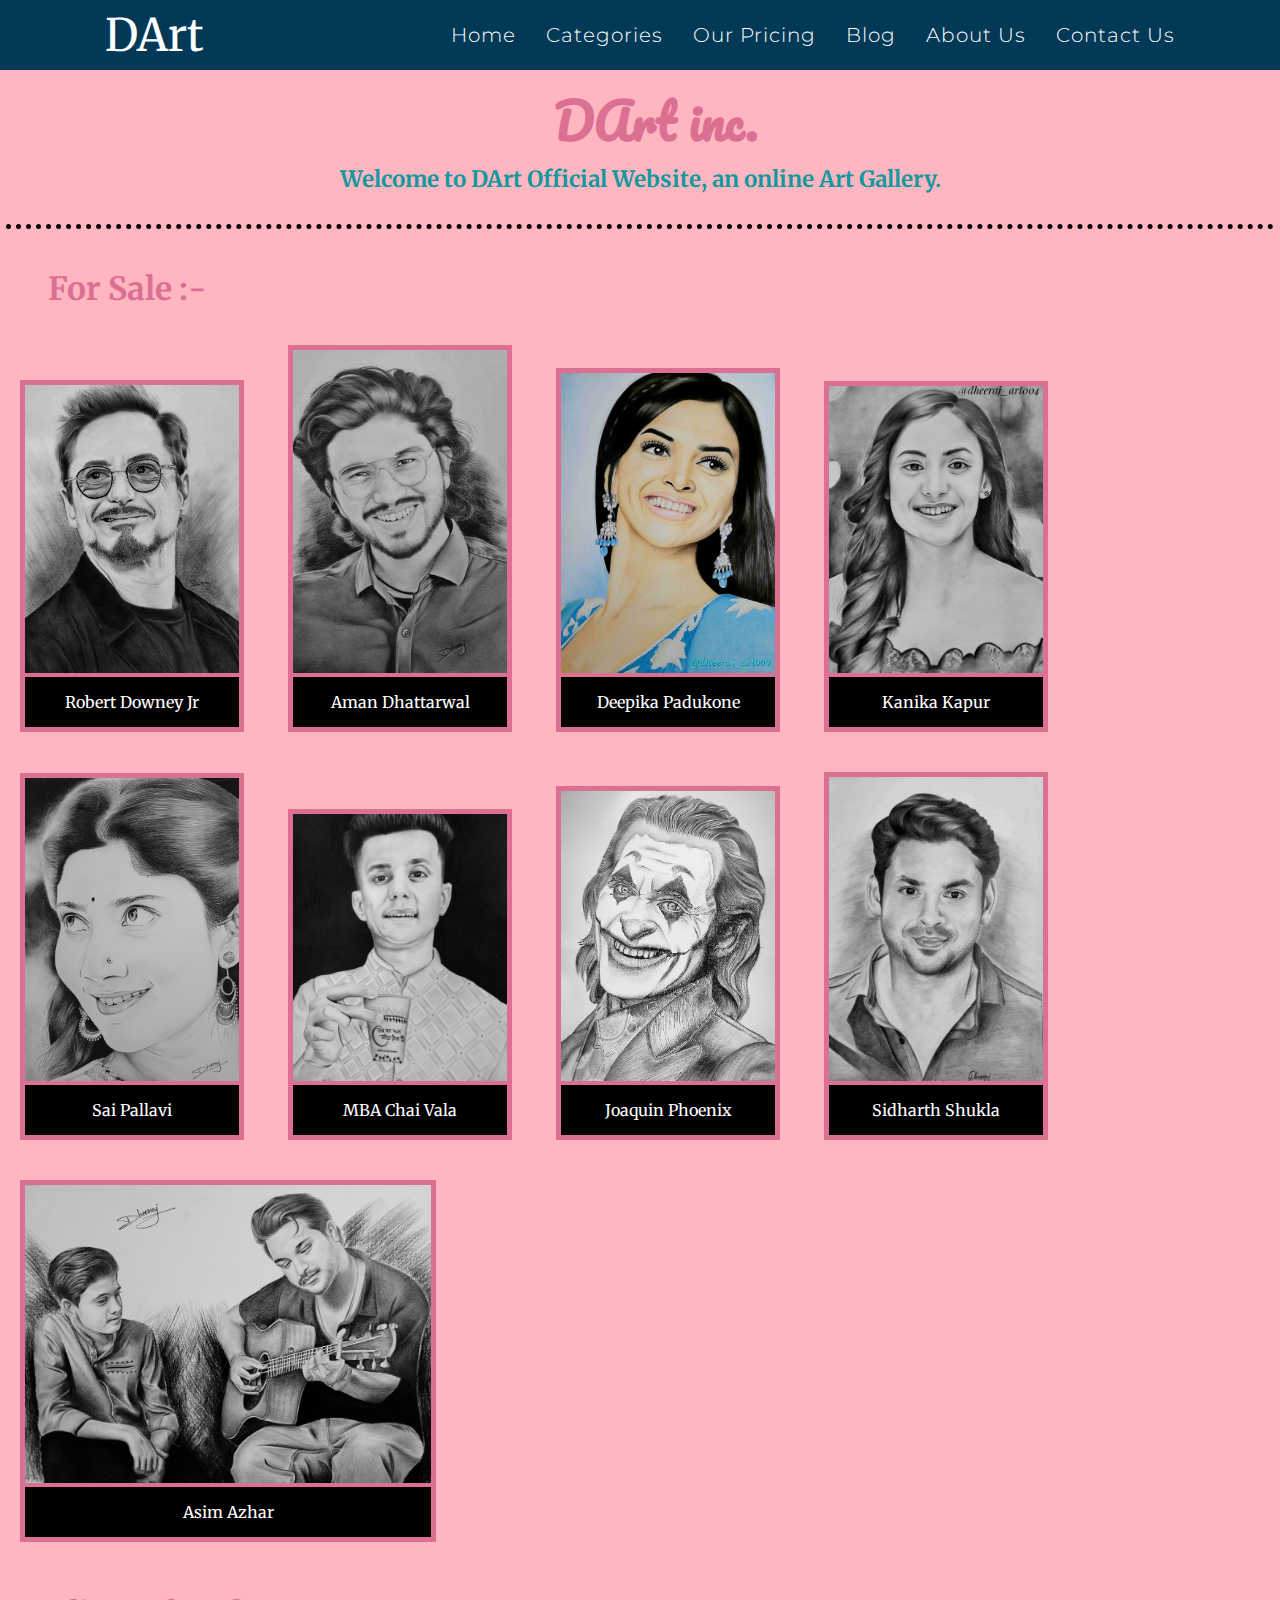
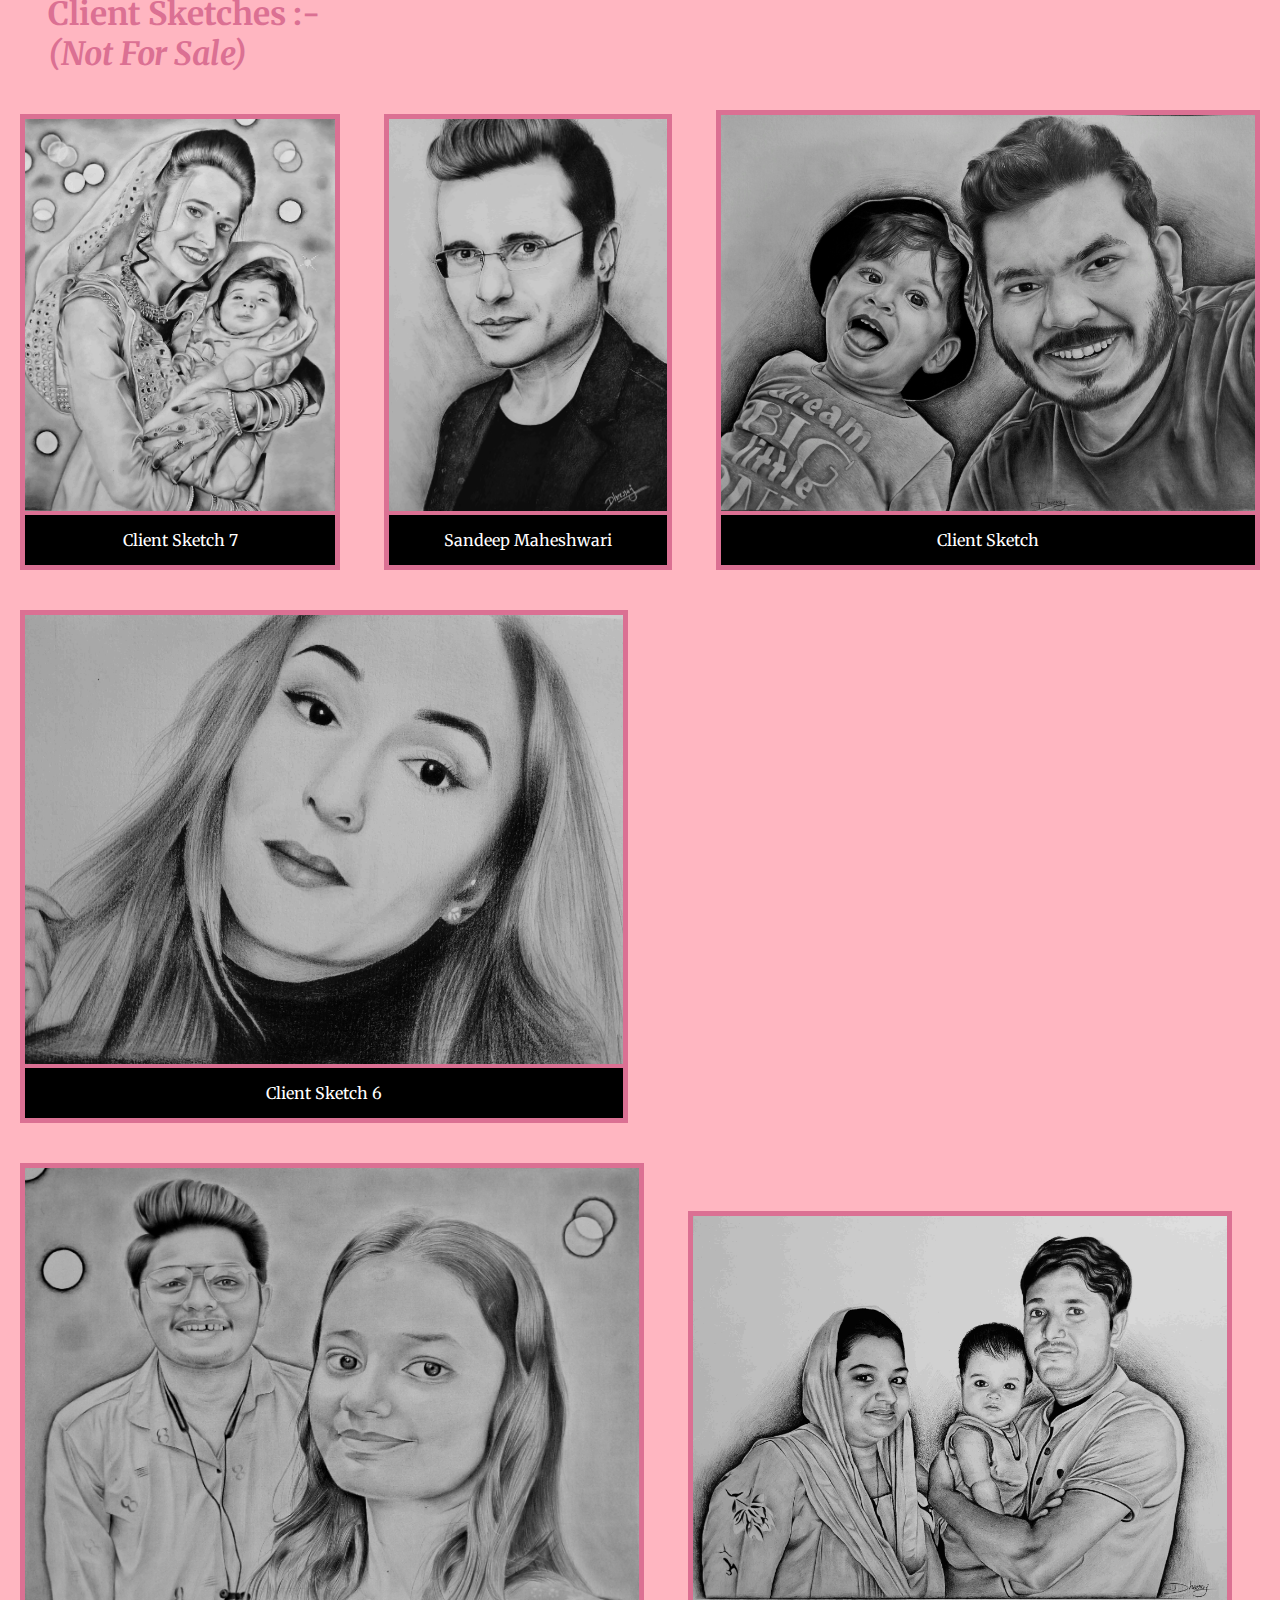
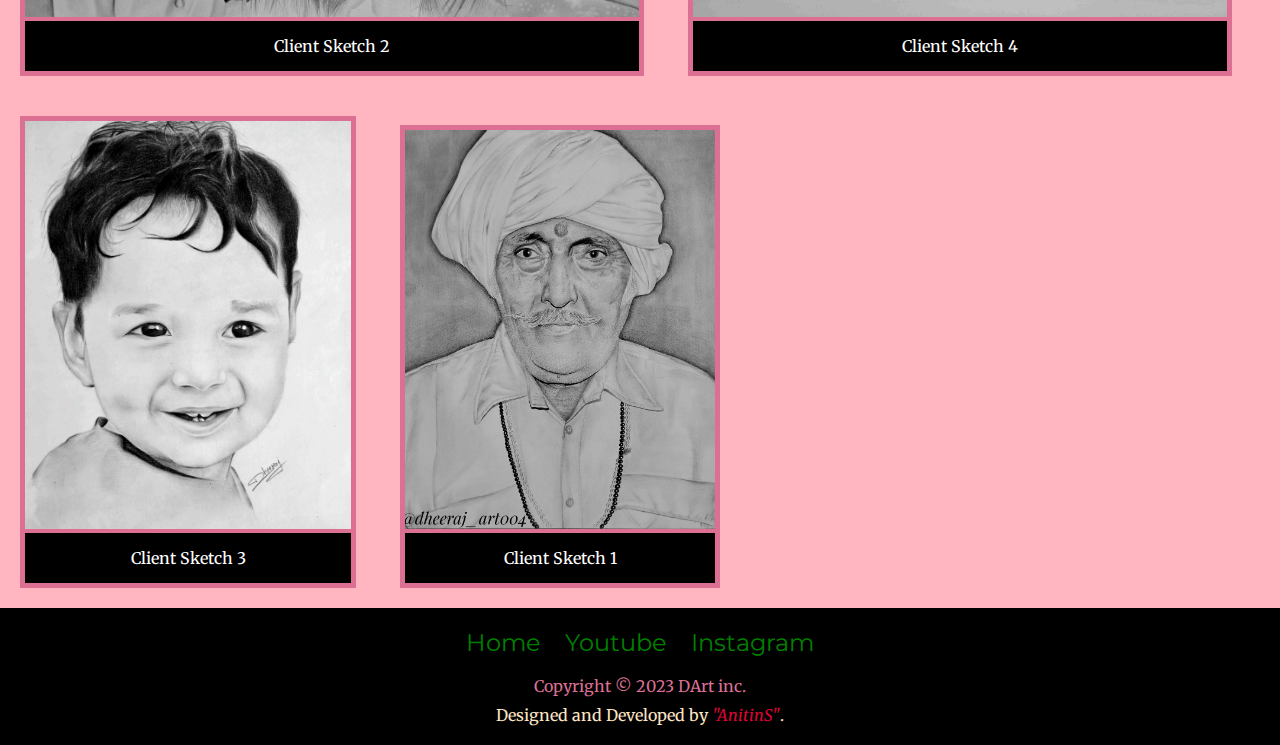
<file: index.html>
<!DOCTYPE html>
<html lang="en">
  <head>
    <meta charset="UTF-8" />
    <meta http-equiv="X-UA-Compatible" content="IE=edge" />
    <meta name="viewport" content="width=device-width, initial-scale=1.0" />
    <title>Home</title>
    <link rel="stylesheet" href="css/styles.css" />
    <link rel="preconnect" href="https://fonts.googleapis.com" />
    <link rel="preconnect" href="https://fonts.gstatic.com" crossorigin />
    <link
      href="https://fonts.googleapis.com/css2?family=Merriweather&family=Montserrat&family=Pacifico&display=swap"
      rel="stylesheet"
    />
  </head>

  <body>
    <script src="https://ajax.googleapis.com/ajax/libs/jquery/3.5.1/jquery.min.js"></script>
    <script src="js/header.js"></script>

    <header id="header">
      <!--header-start-->
      <div class="container">
        <div class="header_left">
          <a class="logo" href="index.html">DArt</a>
        </div>
        <div class="header_right">
          <a href="#!" class="nav_ico">Menu </a>
          <nav class="main_nav">
            <ul>
              <li><a href="index.html">Home</a></li>
              <li><a href="categories.html">Categories</a></li>
              <li><a href="pricing.html">Our Pricing</a></li>
              <li><a href="blog.html">Blog</a></li>
              <li><a href="aboutus.html">About Us</a></li>
              <li><a href="contact.html">Contact Us</a></li>
            </ul>
          </nav>
        </div>
      </div>
    </header>

    <!--header-end-->

    <!--........Your Code START.....-->

    <div class="div1">
      <h1 class="mainindexheading">DArt inc.</h1>
      <p class="indexpara">
        Welcome to DArt Official Website, an online Art Gallery.
      </p>
    </div>

    <hr class="hr1" />

    <div class="div2">
      <h3 class="pricingheadings">For Sale :-</h3>

      <div class="gallery">
        <a target="_blank" href="img/Robert Downey Jr.jpg">
          <img src="compimg/Robert Downey Jr.jpg" alt="Robert Downey Jr" />
        </a>

        <div class="desc">Robert Downey Jr</div>
      </div>

      <div class="gallery">
        <a target="_blank" href="img/Aman Dhattarwal.jpg">
          <img src="compimg/Aman Dhattarwal.jpg" alt="Aman Dhattarwal" />
        </a>
        <div class="desc">Aman Dhattarwal</div>
      </div>

      <div class="gallery">
        <a target="_blank" href="img/Deepika Padukone.jpg">
          <img src="compimg/Deepika Padukone.jpg" alt="Deepika Padukone" />
        </a>
        <div class="desc">Deepika Padukone</div>
      </div>

      <div class="gallery">
        <a target="_blank" href="img/Kanika Kapur.jpg">
          <img src="compimg/Kanika Kapur.jpg" alt="Kanika Kapur" />
        </a>
        <div class="desc">Kanika Kapur</div>
      </div>

      <div class="gallery">
        <a target="_blank" href="img/Sai Pallavi.jpg">
          <img src="compimg/Sai Pallavi.jpg" alt="Sai Pallavi" />
        </a>
        <div class="desc">Sai Pallavi</div>
      </div>

      <div class="gallery">
        <a target="_blank" href="img/MBA Chai Vala.jpg">
          <img src="compimg/MBA Chai Vala.jpg" alt="MBA Chai Vala" />
        </a>
        <div class="desc">MBA Chai Vala</div>
      </div>

      <div class="gallery">
        <a target="_blank" href="img/Joaquin Phoenix.jpg">
          <img src="compimg/Joaquin Phoenix.jpg" alt="Joaquin Phoenix" />
        </a>
        <div class="desc">Joaquin Phoenix</div>
      </div>

      <div class="gallery">
        <a target="_blank" href="img/Sidharth Shukla.jpg">
          <img src="compimg/Sidharth Shukla.jpg" alt="Sidharth Shukla" />
        </a>
        <div class="desc">Sidharth Shukla</div>
      </div>

      <div class="gallerywide">
        <a target="_blank" href="img/Asim Azhar.jpg">
          <img src="compimg/Asim Azhar.jpg" alt="Asim Azhar" />
        </a>
        <div class="desc">Asim Azhar</div>
      </div>
    </div>

    <div class="div3">
      <h3 class="pricingheadings" style="margin-bottom: 0px">
        Client Sketches :-
      </h3>
      <h3 class="pricingheadings" style="margin-top: 0px">
        <em>(Not For Sale)</em>
      </h3>

      <div class="gallery" style="width: 20rem">
        <a target="_blank" href="img/Client sketch 7.jpg">
          <img src="compimg/Client sketch 7.jpg" alt="Client sketch 7" />
        </a>
        <div class="desc">Client Sketch 7</div>
      </div>

      <div class="gallery" style="width: 18rem">
        <a target="_blank" href="img/Sandeep Maheshwari.jpg">
          <img src="compimg/Sandeep Maheshwari.jpg" alt="Sandeep Maheshwari" />
        </a>
        <div class="desc">Sandeep Maheshwari</div>
      </div>

      <div class="gallerywide" style="width: 34rem">
        <a target="_blank" href="img/Client sketch.jpg">
          <img src="compimg/Client sketch.jpg" alt="Client Sketch" />
        </a>
        <div class="desc">Client Sketch</div>
      </div>

      <div class="gallerywide" style="width: 38rem">
        <a target="_blank" href="img/Client sketch 6.jpg">
          <img src="compimg/Client sketch 6.jpg" alt="Client Sketch 6" />
        </a>
        <div class="desc">Client Sketch 6</div>
      </div>

      <div class="gallerywide" style="width: 39rem">
        <a target="_blank" href="img/Client sketch 2.jpg">
          <img src="compimg/Client sketch 2.jpg" alt="Client Sketch 2" />
        </a>
        <div class="desc">Client Sketch 2</div>
      </div>

      <div class="gallerywide" style="width: 34rem">
        <a target="_blank" href="img/Client sketch 4.jpg">
          <img src="compimg/Client sketch 4.jpg" alt="Client Sketch 4" />
        </a>
        <div class="desc">Client Sketch 4</div>
      </div>

      <div class="gallery" style="width: 21rem">
        <a target="_blank" href="img/Client sketch 3.jpg">
          <img src="compimg/Client sketch 3.jpg" alt="Client Sketch 3" />
        </a>
        <div class="desc">Client Sketch 3</div>
      </div>

      <div class="gallery" style="width: 20rem">
        <a target="_blank" href="img/Client sketch 1.jpg">
          <img src="compimg/Client sketch 1.jpg" alt="Client Sketch 1" />
        </a>
        <div class="desc">Client Sketch 1</div>
      </div>
    </div>

    <!--........Your Code END.......-->

    <!--     footer code start   -->

    <div class="footer">
      <a target="_self" class="footer-link" href="index.html">Home</a>

      <a
        target="_blank"
        rel="noreferrer"
        class="footer-link"
        href="https://youtube.com/@dheerajbajwan"
        >Youtube</a
      >
      <a
        target="_blank"
        rel="noreferrer"
        class="footer-link"
        href="https://instagram.com/dheeraj_art004?igshid=ZDdkNTZiNTM="
        >Instagram</a
      >

      <p class="copyrp">
        <a class="copyrp" id="copyr" href="copyr.html"
          >Copyright © 2023 DArt inc.</a
        >
      </p>

      <p class="copyrp" style="color: bisque; margin-top: 0.4rem">
        Designed and Developed by <em style="color: #e00337">"AnitinS"</em>.
      </p>
    </div>

    <!--     footer code end   -->
  </body>
</html>
</file>
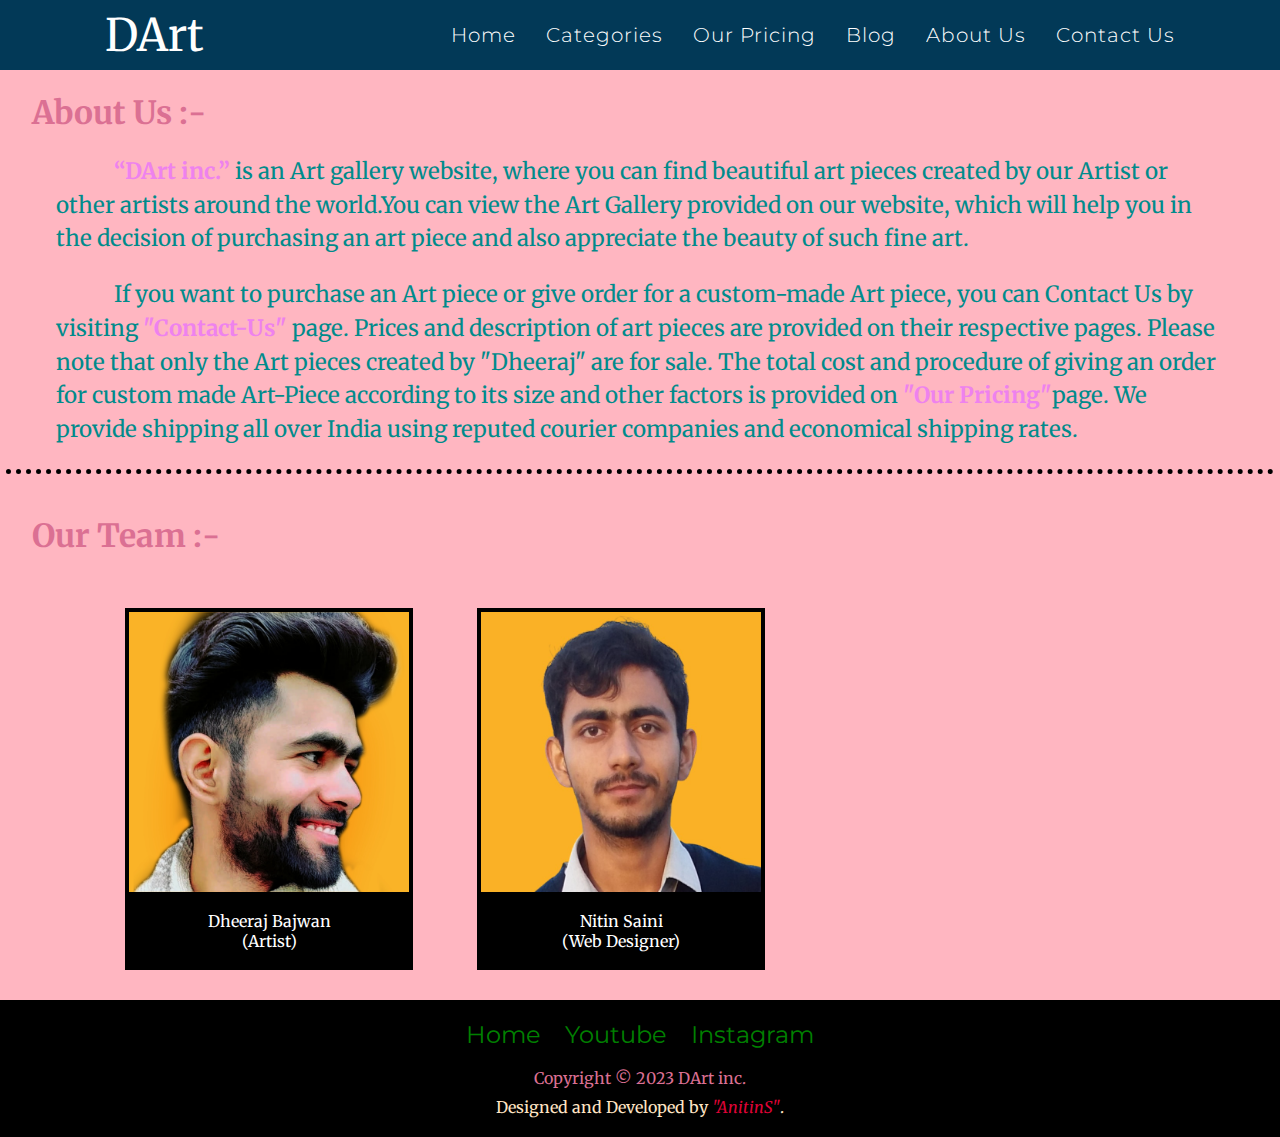
<file: aboutus.html>
<!DOCTYPE html>
<html lang="en">
  <head>
    <meta charset="UTF-8" />
    <meta http-equiv="X-UA-Compatible" content="IE=edge" />
    <meta name="viewport" content="width=device-width, initial-scale=1.0" />
    <title>About Us</title>
    <link rel="stylesheet" href="css/styles.css" />
    <link rel="preconnect" href="https://fonts.googleapis.com" />
    <link rel="preconnect" href="https://fonts.gstatic.com" crossorigin />
    <link
      href="https://fonts.googleapis.com/css2?family=Merriweather&family=Montserrat&family=Pacifico&display=swap"
      rel="stylesheet"
    />
  </head>

  <body>
    <script src="https://ajax.googleapis.com/ajax/libs/jquery/3.5.1/jquery.min.js"></script>
    <script src="js/header.js"></script>

    <header id="header">
      <!--header-start-->
      <div class="container">
        <div class="header_left">
          <a class="logo" href="index.html">DArt</a>
        </div>
        <div class="header_right">
          <a href="#!" class="nav_ico">Menu </a>
          <nav class="main_nav">
            <ul>
              <li><a href="index.html">Home</a></li>
              <li><a href="categories.html">Categories</a></li>
              <li><a href="pricing.html">Our Pricing</a></li>
              <li><a href="blog.html">Blog</a></li>
              <li><a href="aboutus.html">About Us</a></li>
              <li><a href="contact.html">Contact Us</a></li>
            </ul>
          </nav>
        </div>
      </div>
    </header>

    <!--header-end-->

    <!--........Your Code START.....-->

    <div class="top">
      <h1>About Us :-</h1>

      <p class="abpara">
        <a href="index.html">“DArt inc.”</a> is an Art gallery website, where
        you can find beautiful art pieces created by our Artist or other artists
        around the world.You can view the Art Gallery provided on our website,
        which will help you in the decision of purchasing an art piece and also
        appreciate the beauty of such fine art.
      </p>
      <p class="abpara">
        If you want to purchase an Art piece or give order for a custom-made Art
        piece, you can Contact Us by visiting
        <a href="contact.html">"Contact-Us"</a> page. Prices and description of
        art pieces are provided on their respective pages. Please note that only
        the Art pieces created by "Dheeraj" are for sale. The total cost and
        procedure of giving an order for custom made Art-Piece according to its
        size and other factors is provided on
        <a href="pricing.html"> "Our Pricing"</a>page. We provide shipping all
        over India using reputed courier companies and economical shipping
        rates.
      </p>
    </div>

    <hr class="hr1" />

    <div class="middle">
      <h1>Our Team :-</h1>
      <div id="dhpro" class="profile">
        <img src="profileimg/Dheeraj.jpg" alt="Dheeraj Bajwan img" />

        <div class="desc">Dheeraj Bajwan <br />(Artist)</div>
      </div>

      <div class="profile">
        <img src="profileimg/Nitin Saini.jpg" alt="Nitin Saini img" />

        <div class="desc">
          Nitin Saini <br />
          (Web Designer)
        </div>
      </div>
    </div>

    <!--........Your Code END.......-->

    <!--     footer code start   -->
    <div class="footer">
      <a target="_self" class="footer-link" href="index.html">Home</a>

      <a
        target="_blank"
        rel="noreferrer"
        class="footer-link"
        href="https://youtube.com/@dheerajbajwan"
        >Youtube</a
      >
      <a
        target="_blank"
        rel="noreferrer"
        class="footer-link"
        href="https://instagram.com/dheeraj_art004?igshid=ZDdkNTZiNTM="
        >Instagram</a
      >
      <p class="copyrp">
        <a class="copyrp" id="copyr" href="copyr.html"
          >Copyright © 2023 DArt inc.</a
        >
      </p>

      <p class="copyrp" style="color: bisque; margin-top: 0.4rem">
        Designed and Developed by <em style="color: #e00337">"AnitinS"</em>.
      </p>
    </div>

    <!--     footer code end   -->
  </body>
</html>
</file>
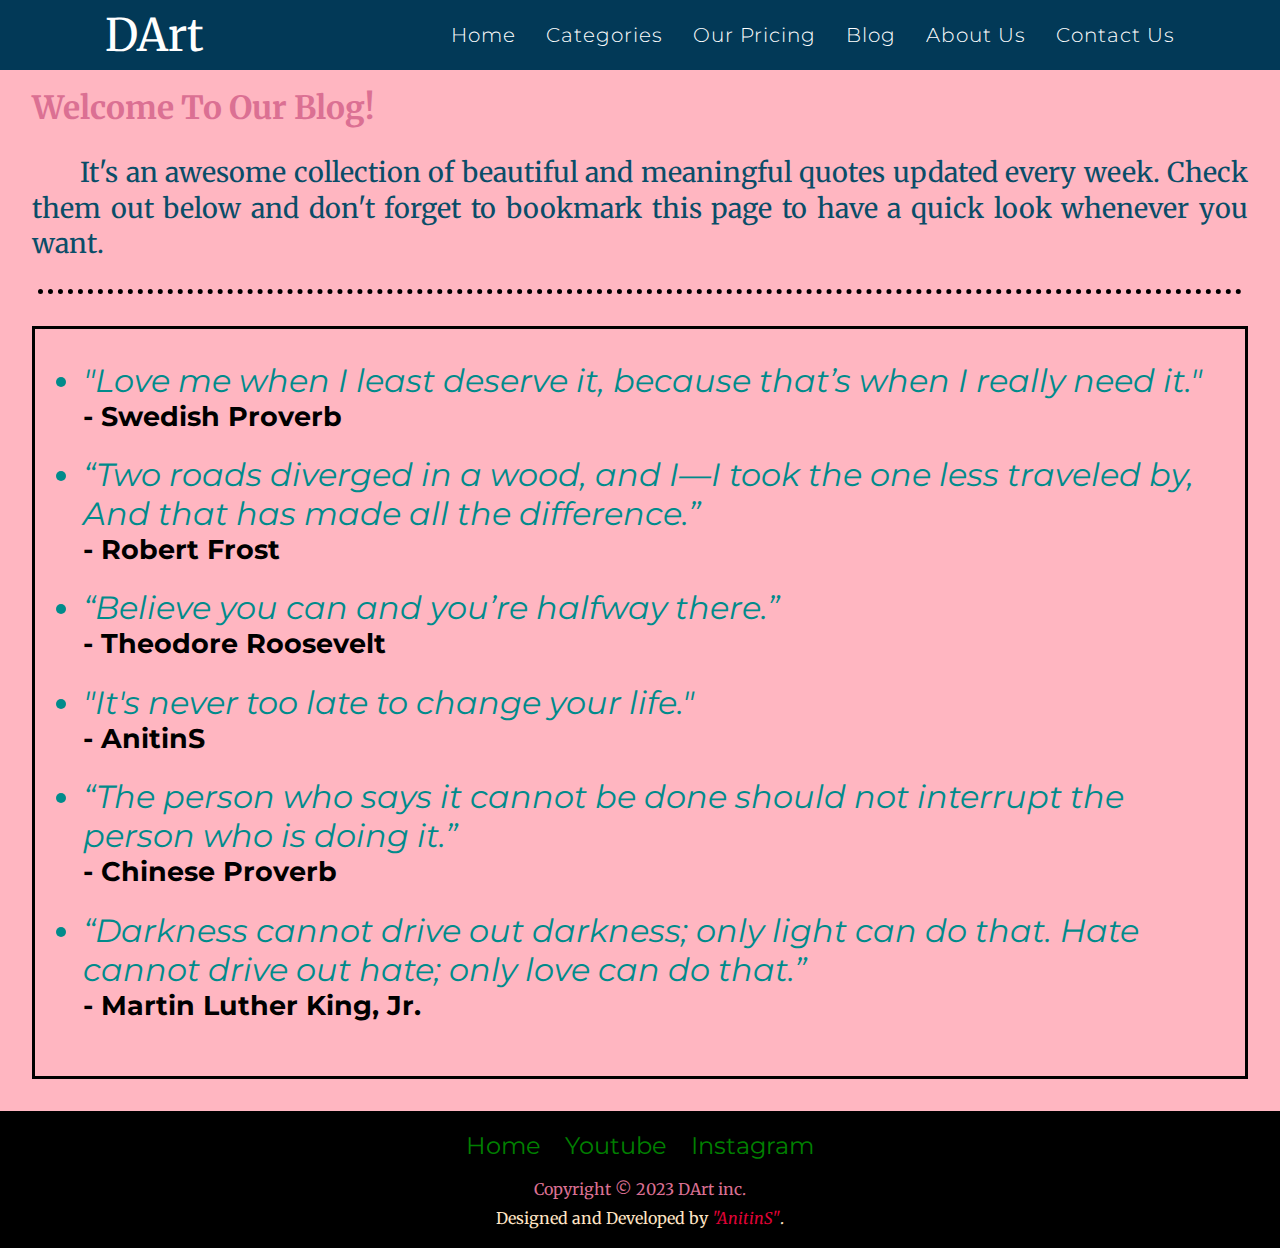
<file: blog.html>
<!DOCTYPE html>
<html lang="en">
  <head>
    <meta charset="UTF-8" />
    <meta http-equiv="X-UA-Compatible" content="IE=edge" />
    <meta name="viewport" content="width=device-width, initial-scale=1.0" />
    <title>Blog</title>
    <link rel="stylesheet" href="css/styles.css" />
    <link rel="preconnect" href="https://fonts.googleapis.com" />
    <link rel="preconnect" href="https://fonts.gstatic.com" crossorigin />
    <link
      href="https://fonts.googleapis.com/css2?family=Merriweather&family=Montserrat&family=Pacifico&display=swap"
      rel="stylesheet"
    />
  </head>

  <body>
    <script src="https://ajax.googleapis.com/ajax/libs/jquery/3.5.1/jquery.min.js"></script>
    <script src="js/header.js"></script>

    <header id="header">
      <!--header-start-->
      <div class="container">
        <div class="header_left">
          <a class="logo" href="index.html">DArt</a>
        </div>
        <div class="header_right">
          <a href="#!" class="nav_ico">Menu </a>
          <nav class="main_nav">
            <ul>
              <li><a href="index.html">Home</a></li>
              <li><a href="categories.html">Categories</a></li>
              <li><a href="pricing.html">Our Pricing</a></li>
              <li><a href="blog.html">Blog</a></li>
              <li><a href="aboutus.html">About Us</a></li>
              <li><a href="contact.html">Contact Us</a></li>
            </ul>
          </nav>
        </div>
      </div>
    </header>
    <br /><br /><br />
    <!--header-end-->

    <!--........Your Code START.....-->
    <div class="n1">
      <h1>Welcome To Our Blog!</h1>
      <p class="blogmainpara">
        It's an awesome collection of beautiful and meaningful quotes updated
        every week. Check them out below and don't forget to bookmark this page
        to have a quick look whenever you want.
      </p>

      <hr class="hr1" />

      <ul class="xyz">
        <li>
          "Love me when I least deserve it, because that’s when I really need
          it."
        </li>
        <h5>- Swedish Proverb</h5>

        <li>
          “Two roads diverged in a wood, and I—I took the one less traveled by,
          And that has made all the difference.”
        </li>
        <h5>- Robert Frost</h5>

        <li>“Believe you can and you’re halfway there.”</li>
        <h5>- Theodore Roosevelt</h5>

        <li>"It's never too late to change your life."</li>
        <h5>- AnitinS</h5>

        <li>
          “The person who says it cannot be done should not interrupt the person
          who is doing it.”
        </li>
        <h5>- Chinese Proverb</h5>

        <li>
          “Darkness cannot drive out darkness; only light can do that. Hate
          cannot drive out hate; only love can do that.”
        </li>
        <h5>- Martin Luther King, Jr.</h5>
      </ul>
    </div>
    <!--........Your Code END.......-->

    <!--     footer code start   -->

    <div class="footer">
      <a target="_self" class="footer-link" href="index.html">Home</a>

      <a
        target="_blank"
        rel="noreferrer"
        class="footer-link"
        href="https://youtube.com/@dheerajbajwan"
        >Youtube</a
      >
      <a
        target="_blank"
        rel="noreferrer"
        class="footer-link"
        href="https://instagram.com/dheeraj_art004?igshid=ZDdkNTZiNTM="
        >Instagram</a
      >
      <p class="copyrp">
        <a class="copyrp" id="copyr" href="copyr.html"
          >Copyright © 2023 DArt inc.</a
        >
      </p>

      <p class="copyrp" style="color: bisque; margin-top: 0.4rem">
        Designed and Developed by <em style="color: #e00337">"AnitinS"</em>.
      </p>

      

    </div>

    <!--     footer code end   -->
  </body>
</html>
</file>
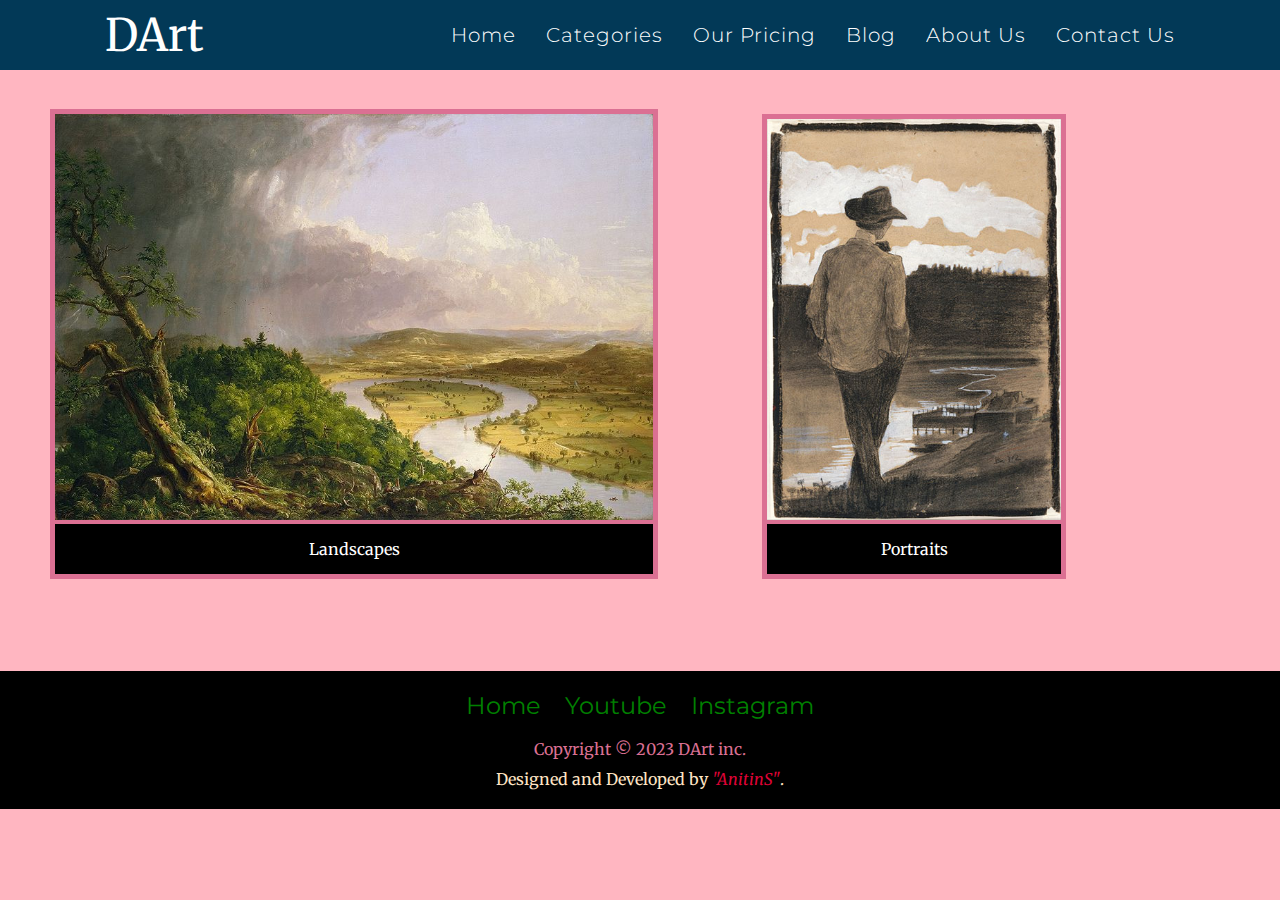
<file: categories.html>
<!DOCTYPE html>
<html lang="en">
  <head>
    <meta charset="UTF-8" />
    <meta http-equiv="X-UA-Compatible" content="IE=edge" />
    <meta name="viewport" content="width=device-width, initial-scale=1.0" />
    <title>Categories</title>
    <link rel="stylesheet" href="css/styles.css" />
    <link rel="preconnect" href="https://fonts.googleapis.com" />
    <link rel="preconnect" href="https://fonts.gstatic.com" crossorigin />
    <link
      href="https://fonts.googleapis.com/css2?family=Merriweather&family=Montserrat&family=Pacifico&display=swap"
      rel="stylesheet"
    />
  </head>

  <body>
    <script src="https://ajax.googleapis.com/ajax/libs/jquery/3.5.1/jquery.min.js"></script>
    <script src="js/header.js"></script>

    <header id="header">
      <!--header-start-->
      <div class="container">
        <div class="header_left">
          <a class="logo" href="index.html">DArt</a>
        </div>
        <div class="header_right">
          <a href="#!" class="nav_ico">Menu </a>
          <nav class="main_nav">
            <ul>
              <li><a href="index.html">Home</a></li>
              <li><a href="categories.html">Categories</a></li>
              <li><a href="pricing.html">Our Pricing</a></li>
              <li><a href="blog.html">Blog</a></li>
              <li><a href="aboutus.html">About Us</a></li>
              <li><a href="contact.html">Contact Us</a></li>
            </ul>
          </nav>
        </div>
      </div>
    </header>
    <br /><br /><br />
    <!--header-end-->

    <!--........Your Code START.....-->
    <div class="cattop">
      <div class="categories">
        <a target="_self" href="landscapes.html">
          <img
            src="categories/catcoverimg/Landscapes.jpg"
            alt="Landscapes cover"
          />
        </a>
        <div class="desc">Landscapes</div>
      </div>

      <div class="categories" style="width: 19rem">
        <a target="_self" href="portraits.html">
          <img
            src="categories/catcoverimg/Portraits.jpeg"
            alt="Portraits cover"
          />
        </a>
        <div class="desc">Portraits</div>
      </div>
    </div>

    <!--........Your Code END.......-->

    <!--     footer code start   -->

    <div class="footer">
      <a target="_self" class="footer-link" href="index.html">Home</a>

      <a
        target="_blank"
        rel="noreferrer"
        class="footer-link"
        href="https://youtube.com/@dheerajbajwan"
        >Youtube</a
      >
      <a
        target="_blank"
        rel="noreferrer"
        class="footer-link"
        href="https://instagram.com/dheeraj_art004?igshid=ZDdkNTZiNTM="
        >Instagram</a
      >
      <p class="copyrp">
        <a class="copyrp" id="copyr" href="copyr.html"
          >Copyright © 2023 DArt inc.</a
        >
      </p>

      <p class="copyrp" style="color: bisque; margin-top: 0.4rem">
        Designed and Developed by <em style="color: #e00337">"AnitinS"</em>.
      </p>
    </div>

    <!--     footer code end   -->
  </body>
</html>
</file>
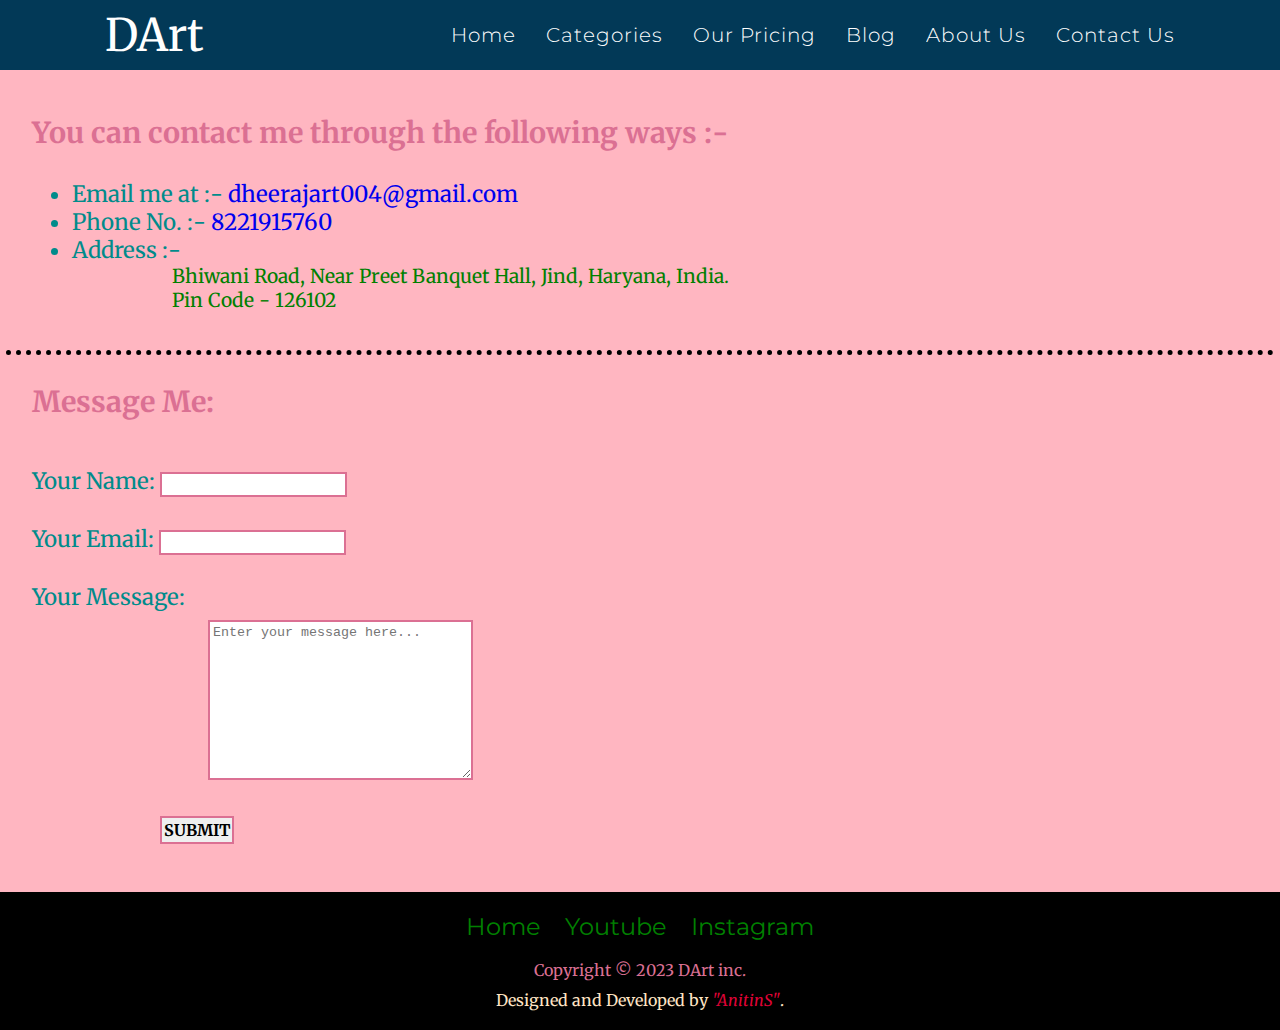
<file: contact.html>
<!DOCTYPE html>
<html lang="en">
  <head>
    <meta charset="UTF-8" />
    <meta http-equiv="X-UA-Compatible" content="IE=edge" />
    <meta name="viewport" content="width=device-width, initial-scale=1.0" />
    <title>Contact</title>
    <link rel="stylesheet" href="css/styles.css" />
    <link rel="preconnect" href="https://fonts.googleapis.com" />
    <link rel="preconnect" href="https://fonts.gstatic.com" crossorigin />
    <link
      href="https://fonts.googleapis.com/css2?family=Merriweather&family=Montserrat&family=Pacifico&display=swap"
      rel="stylesheet"
    />
  </head>

  <body>
    <script src="https://ajax.googleapis.com/ajax/libs/jquery/3.5.1/jquery.min.js"></script>
    <script src="js/header.js"></script>

    <header id="header">
      <!--header-start-->
      <div class="container">
        <div class="header_left">
          <a class="logo" href="index.html">DArt</a>
        </div>
        <div class="header_right">
          <a href="#!" class="nav_ico">Menu </a>
          <nav class="main_nav">
            <ul>
              <li><a href="index.html">Home</a></li>
              <li><a href="categories.html">Categories</a></li>
              <li><a href="pricing.html">Our Pricing</a></li>
              <li><a href="blog.html">Blog</a></li>
              <li><a href="aboutus.html">About Us</a></li>
              <li><a href="contact.html">Contact Us</a></li>
            </ul>
          </nav>
        </div>
      </div>
    </header>
    <br /><br /><br />
    <!--header-end-->

    <!--........Your Code START.....-->

    <div class="con1">
      <h3 class="contactpageheading">
        You can contact me through the following ways :-
      </h3>
      <ul class="contactlist">
        <li>
          Email me at :-
          <a href="dheerajart004@gmail.com">dheerajart004@gmail.com</a>
        </li>
        <li>Phone No. :- <a href="tel:8221915760">8221915760</a></li>
        <li>
          Address :-
          <h4 class="address">
            Bhiwani Road, Near Preet Banquet Hall, Jind, Haryana, India. <br />
            Pin Code - 126102
          </h4>
        </li>
      </ul>
    </div>

    <hr class="hr1" />

    <div class="con2">
      <h3 class="contactpageheading">Message Me:</h3>
      <br />

      <form
        class="contactform"
        action="mailto:dheerajart004@gmail.com"
        method="post"
        enctype="text/plain"
      >
        <label for="n">Your Name:</label>
        <input type="text" name="name" id="n" /><br /><br />
        <label for="e">Your Email:</label>
        <input type="email" name="email" id="e" /><br /><br />
        <label for="text">Your Message:</label><br />
        <textarea
          name="message"
          cols="30"
          rows="10"
          placeholder="Enter your message here..."
          id="text"
        ></textarea
        ><br /><br />
        <input id="submit" type="submit" value="SUBMIT" />
      </form>
    </div>

    <!--........Your Code END.......-->

    <!--     footer code start   -->

    <div class="footer">
      <a target="_self" class="footer-link" href="index.html">Home</a>

      <a
        target="_blank"
        rel="noreferrer"
        class="footer-link"
        href="https://youtube.com/@dheerajbajwan"
        >Youtube</a
      >
      <a
        target="_blank"
        rel="noreferrer"
        class="footer-link"
        href="https://instagram.com/dheeraj_art004?igshid=ZDdkNTZiNTM="
        >Instagram</a
      >
      <p class="copyrp">
        <a class="copyrp" id="copyr" href="copyr.html"
          >Copyright © 2023 DArt inc.</a
        >
      </p>

      <p class="copyrp" style="color: bisque; margin-top: 0.4rem">
        Designed and Developed by <em style="color: #e00337">"AnitinS"</em>.
      </p>
    </div>

    <!--     footer code end   -->
  </body>
</html>
</file>
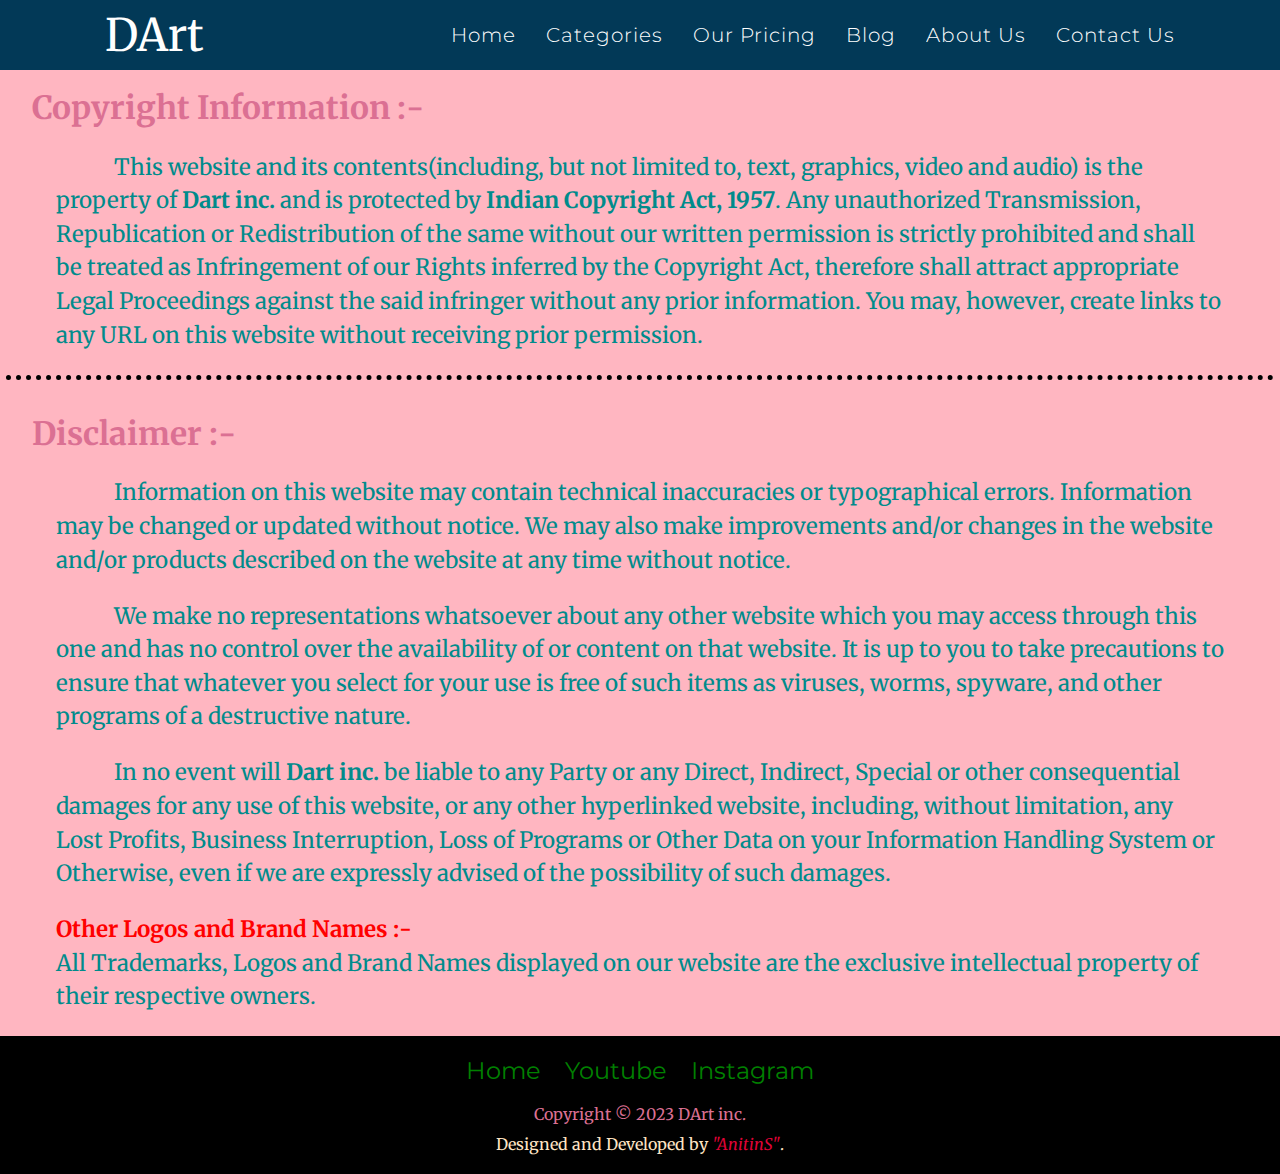
<file: copyr.html>
<!DOCTYPE html>
<html lang="en">
  <head>
    <meta charset="UTF-8" />
    <meta http-equiv="X-UA-Compatible" content="IE=edge" />
    <meta name="viewport" content="width=device-width, initial-scale=1.0" />
    <title>Copyright</title>
    <link rel="stylesheet" href="css/styles.css" />
    <link rel="preconnect" href="https://fonts.googleapis.com" />
    <link rel="preconnect" href="https://fonts.gstatic.com" crossorigin />
    <link
      href="https://fonts.googleapis.com/css2?family=Merriweather&family=Montserrat&family=Pacifico&display=swap"
      rel="stylesheet"
    />
  </head>

  <body>
    <script src="https://ajax.googleapis.com/ajax/libs/jquery/3.5.1/jquery.min.js"></script>
    <script src="js/header.js"></script>

    <header id="header">
      <!--header-start-->
      <div class="container">
        <div class="header_left">
          <a class="logo" href="index.html">DArt</a>
        </div>
        <div class="header_right">
          <a href="#!" class="nav_ico">Menu </a>
          <nav class="main_nav">
            <ul>
              <li><a href="index.html">Home</a></li>
              <li><a href="categories.html">Categories</a></li>
              <li><a href="pricing.html">Our Pricing</a></li>
              <li><a href="blog.html">Blog</a></li>
              <li><a href="aboutus.html">About Us</a></li>
              <li><a href="contact.html">Contact Us</a></li>
            </ul>
          </nav>
        </div>
      </div>
    </header>
    <br /><br /><br />
    <!--header-end-->

    <!--........Your Code START.....-->
    <h1>Copyright Information :-</h1>
    <p id="copyrpara" class="abpara">
      This website and its contents(including, but not limited to, text,
      graphics, video and audio) is the property of
      <strong>Dart inc.</strong> and is protected by
      <strong>Indian Copyright Act, 1957</strong>. Any unauthorized
      Transmission, Republication or Redistribution of the same without our
      written permission is strictly prohibited and shall be treated as
      Infringement of our Rights inferred by the Copyright Act, therefore shall
      attract appropriate Legal Proceedings against the said infringer without
      any prior information. You may, however, create links to any URL on this
      website without receiving prior permission.
    </p>

    <hr class="hr1" />

    <h1>Disclaimer :-</h1>
    <p id="copyrpara" class="abpara">
      Information on this website may contain technical inaccuracies or
      typographical errors. Information may be changed or updated without
      notice. We may also make improvements and/or changes in the website and/or
      products described on the website at any time without notice.
    </p>

    <p id="copyrpara" class="abpara">
      We make no representations whatsoever about any other website which you
      may access through this one and has no control over the availability of or
      content on that website. It is up to you to take precautions to ensure
      that whatever you select for your use is free of such items as viruses,
      worms, spyware, and other programs of a destructive nature.
    </p>

    <p id="copyrpara" class="abpara">
      In no event will <strong>Dart inc.</strong> be liable to any Party or any
      Direct, Indirect, Special or other consequential damages for any use of
      this website, or any other hyperlinked website, including, without
      limitation, any Lost Profits, Business Interruption, Loss of Programs or
      Other Data on your Information Handling System or Otherwise, even if we
      are expressly advised of the possibility of such damages.
    </p>

    <p id="copyrpara" class="abpara copyrtm">
      <strong id="hey">Other Logos and Brand Names :- </strong><br />
      All Trademarks, Logos and Brand Names displayed on our website are the
      exclusive intellectual property of their respective owners.
    </p>

    <!--........Your Code END.......-->

    <!--     footer code start   -->

    <div class="footer">
      <a target="_self" class="footer-link" href="index.html">Home</a>

      <a
        target="_blank"
        rel="noreferrer"
        class="footer-link"
        href="https://youtube.com/@dheerajbajwan"
        >Youtube</a
      >
      <a
        target="_blank"
        rel="noreferrer"
        class="footer-link"
        href="https://instagram.com/dheeraj_art004?igshid=ZDdkNTZiNTM="
        >Instagram</a
      >
      <p class="copyrp">
        <a class="copyrp" id="copyr" href="copyr.html"
          >Copyright © 2023 DArt inc.</a
        >
      </p>

      <p class="copyrp" style="color: bisque; margin-top: 0.4rem">
        Designed and Developed by <em style="color: #e00337">"AnitinS"</em>.
      </p>
    </div>

    <!--     footer code end   -->
  </body>
</html>
</file>
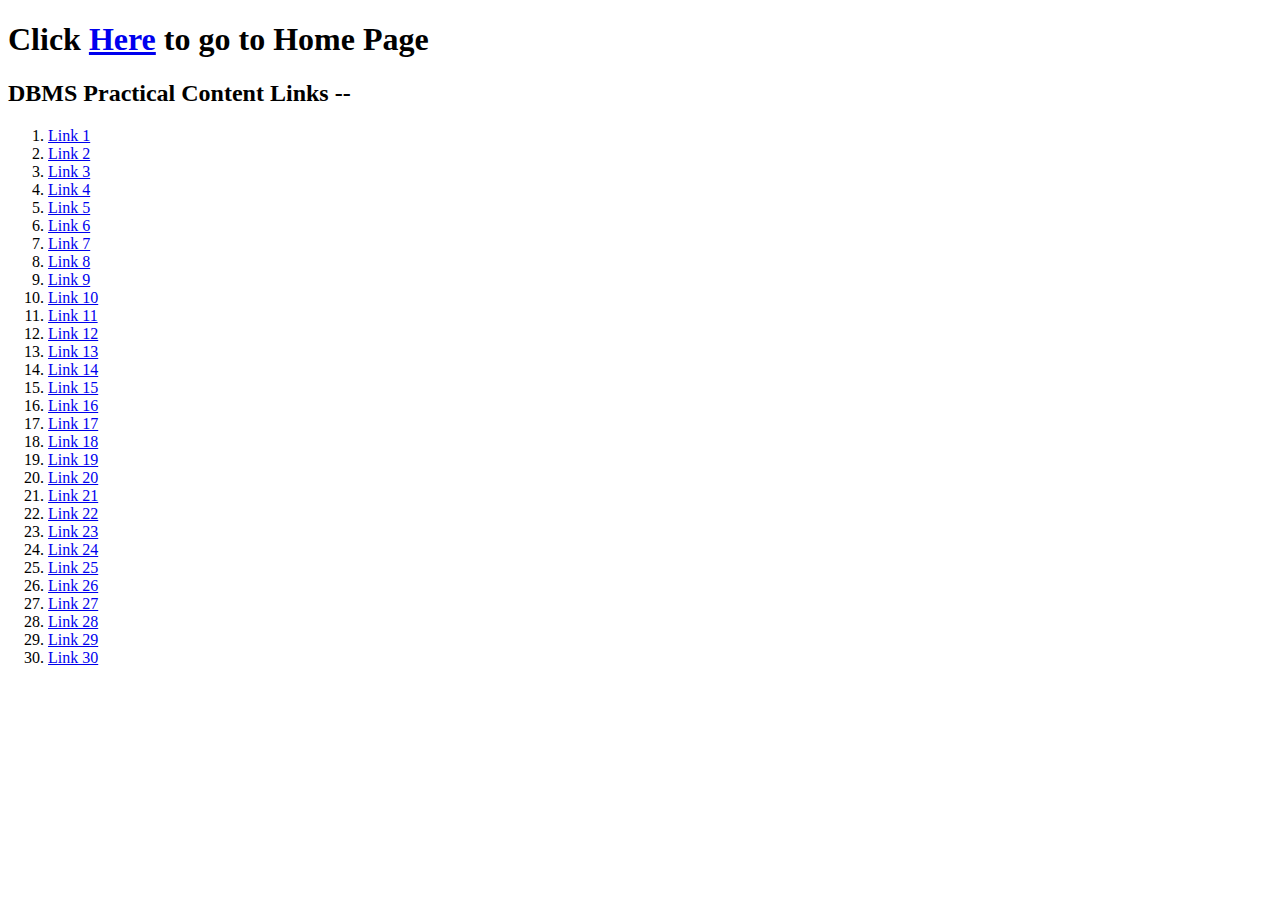
<file: dbms.html>
<!DOCTYPE html>
<html lang="en">
  <head>
    <meta charset="UTF-8" />
    <meta name="viewport" content="width=device-width, initial-scale=1.0" />
    <title>DBMS Prac Links</title>
  </head>
  <body>
    <h1>
      Click
      <a href="https://anitins.github.io/" target="_blank">Here</a> to go to
      Home Page
    </h1>
    <h2>DBMS Practical Content Links --</h2>

    <ol>
      <li>
        <a
          href="https://chat.openai.com/share/db1f6306-73f8-4368-b0b1-166bab2ffdf1"
          target="_blank"
          >Link 1</a
        >
      </li>
      <li>
        <a
          href="https://chat.openai.com/share/80999062-04d1-4156-bda1-aeec57f3bb68"
          target="_blank"
          >Link 2</a
        >
      </li>
      <li>
        <a
          href="https://chat.openai.com/share/5cbc8f95-5146-429b-80e8-f0b7641bcb14"
          target="_blank"
          >Link 3</a
        >
      </li>
      <li>
        <a
          href="https://chat.openai.com/share/fcad5483-9e1d-4da3-bb22-11c6ba4d482e"
          target="_blank"
          >Link 4</a
        >
      </li>
      <li>
        <a
          href="https://chat.openai.com/share/1bf94b28-33d9-4791-a715-c9d2b8908a0e"
          target="_blank"
          >Link 5</a
        >
      </li>
      <li>
        <a
          href="https://chat.openai.com/share/852d9d9f-1dc9-481c-8f50-765b3ec7989d"
          target="_blank"
          >Link 6</a
        >
      </li>
      <li>
        <a
          href="https://chat.openai.com/share/089993de-1f1c-43e6-9e98-52c965e9be79"
          target="_blank"
          >Link 7</a
        >
      </li>
      <li>
        <a
          href="https://chat.openai.com/share/7d38647f-7b1c-49e7-b982-d4c972b739ff"
          target="_blank"
          >Link 8</a
        >
      </li>
      <li>
        <a
          href="https://chat.openai.com/share/d392613b-ccb1-4a02-9f0e-743e0c2bc115"
          target="_blank"
          >Link 9</a
        >
      </li>
      <li>
        <a
          href="https://chat.openai.com/share/8396856f-4150-4aad-8148-d74d16f17f1e"
          target="_blank"
          >Link 10</a
        >
      </li>
      <li>
        <a
          href="https://chat.openai.com/share/a1dc3719-0121-4d9e-a4c1-60c560f7ddf9"
          target="_blank"
          >Link 11</a
        >
      </li>
      <li>
        <a
          href="https://chat.openai.com/share/8cd71d5f-987e-4efb-9a96-db1278c9c9fe"
          target="_blank"
          >Link 12</a
        >
      </li>
      <li>
        <a
          href="https://chat.openai.com/share/b218a057-52e0-4c81-86b7-98bd48267e58"
          target="_blank"
          >Link 13</a
        >
      </li>
      <li>
        <a
          href="https://chat.openai.com/share/8c9c4489-3e3e-4f89-b4f2-a14389795181"
          target="_blank"
          >Link 14</a
        >
      </li>
      <li>
        <a
          href="https://chat.openai.com/share/68a9844b-e2d0-4f58-b074-8cb0a0cf9f84"
          target="_blank"
          >Link 15</a
        >
      </li>
      <li>
        <a
          href="https://chat.openai.com/share/cfda023d-0ecd-443e-8f6f-db425ff733cb"
          target="_blank"
          >Link 16</a
        >
      </li>
      <li>
        <a
          href="https://chat.openai.com/share/1cdb4eff-d1be-41b1-87c8-6fae991eb304"
          target="_blank"
          >Link 17</a
        >
      </li>
      <li>
        <a
          href="https://chat.openai.com/share/55966807-442d-4be5-8d53-37af93ad122b"
          target="_blank"
          >Link 18</a
        >
      </li>
      <li>
        <a
          href="https://chat.openai.com/share/c151a6d5-744b-4808-a22e-663e74ca87ba"
          target="_blank"
          >Link 19</a
        >
      </li>
      <li>
        <a
          href="https://chat.openai.com/share/509b8d6d-e8f0-43fd-847e-02142f06fd2b"
          target="_blank"
          >Link 20</a
        >
      </li>
      <li>
        <a
          href="https://chat.openai.com/share/fba98031-a5c0-4077-b882-31b8f3a23595"
          target="_blank"
          >Link 21</a
        >
      </li>
      <li>
        <a
          href="https://chat.openai.com/share/e74c48de-1f6d-49c2-aead-a436495bb688"
          target="_blank"
          >Link 22</a
        >
      </li>
      <li>
        <a
          href="https://chat.openai.com/share/ece60397-6671-4aa6-96c4-2fceaa3bd182"
          target="_blank"
          >Link 23</a
        >
      </li>
      <li>
        <a
          href="https://chat.openai.com/share/b9edb656-cf14-4942-bb8e-c1a3451d7b6b"
          target="_blank"
          >Link 24</a
        >
      </li>
      <li>
        <a
          href="https://chat.openai.com/share/e6e096a0-f910-4e0e-a738-01d0413c608d"
          target="_blank"
          >Link 25</a
        >
      </li>
      <li>
        <a
          href="https://chat.openai.com/share/16b2a1f7-a4c4-43c4-9170-c705c492b9a3"
          target="_blank"
          >Link 26</a
        >
      </li>
      <li>
        <a
          href="https://chat.openai.com/share/569f677a-fd4b-4819-bae3-3e1ceda21f9a"
          target="_blank"
          >Link 27</a
        >
      </li>
      <li>
        <a
          href="https://chat.openai.com/share/57b37feb-7ec8-4e69-a2fb-992fa893aa7b"
          target="_blank"
          >Link 28</a
        >
      </li>
      <li>
        <a
          href="https://chat.openai.com/share/abd53c4c-ea62-4e3e-9027-e1962a4e5cbd"
          target="_blank"
          >Link 29</a
        >
      </li>
      <li>
        <a
          href="https://chat.openai.com/share/08953d5e-81e6-4133-bd96-51032714ad13"
          target="_blank"
          >Link 30</a
        >
      </li>
    </ol>
  </body>
</html>
</file>
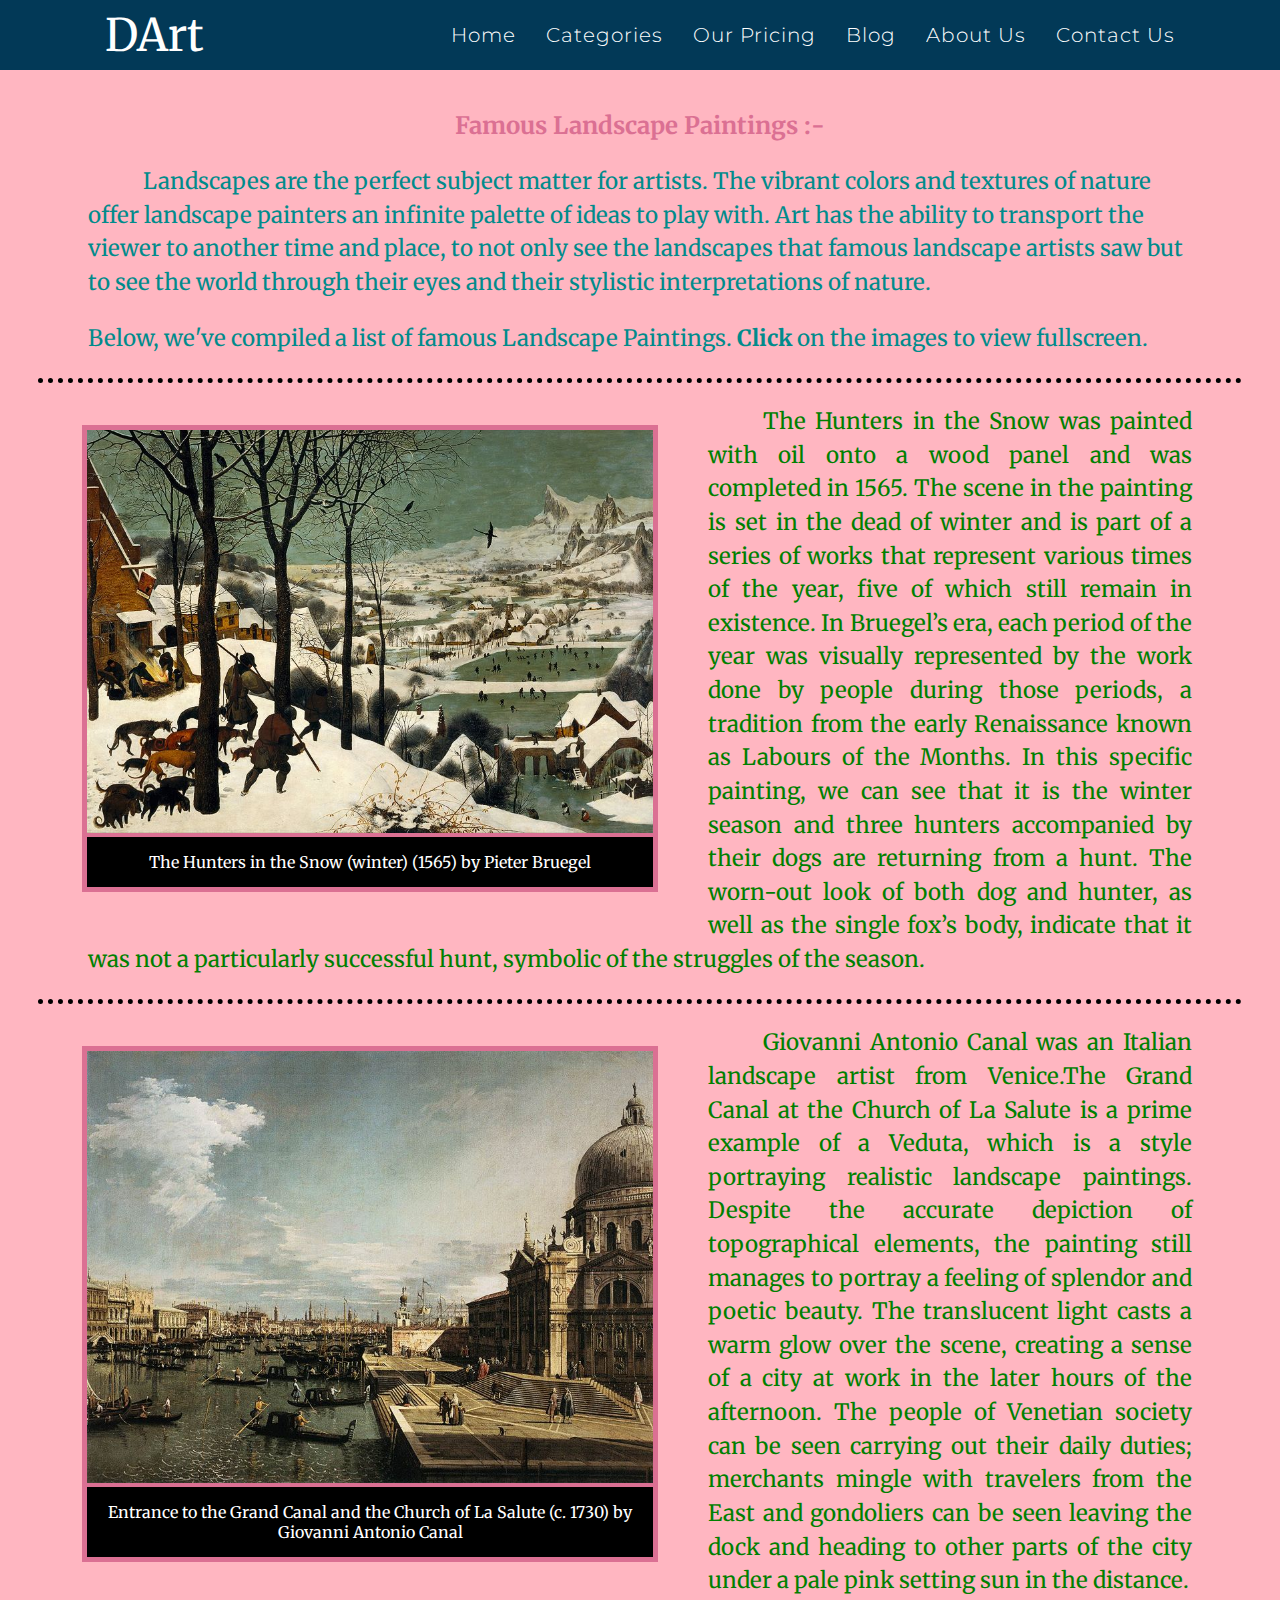
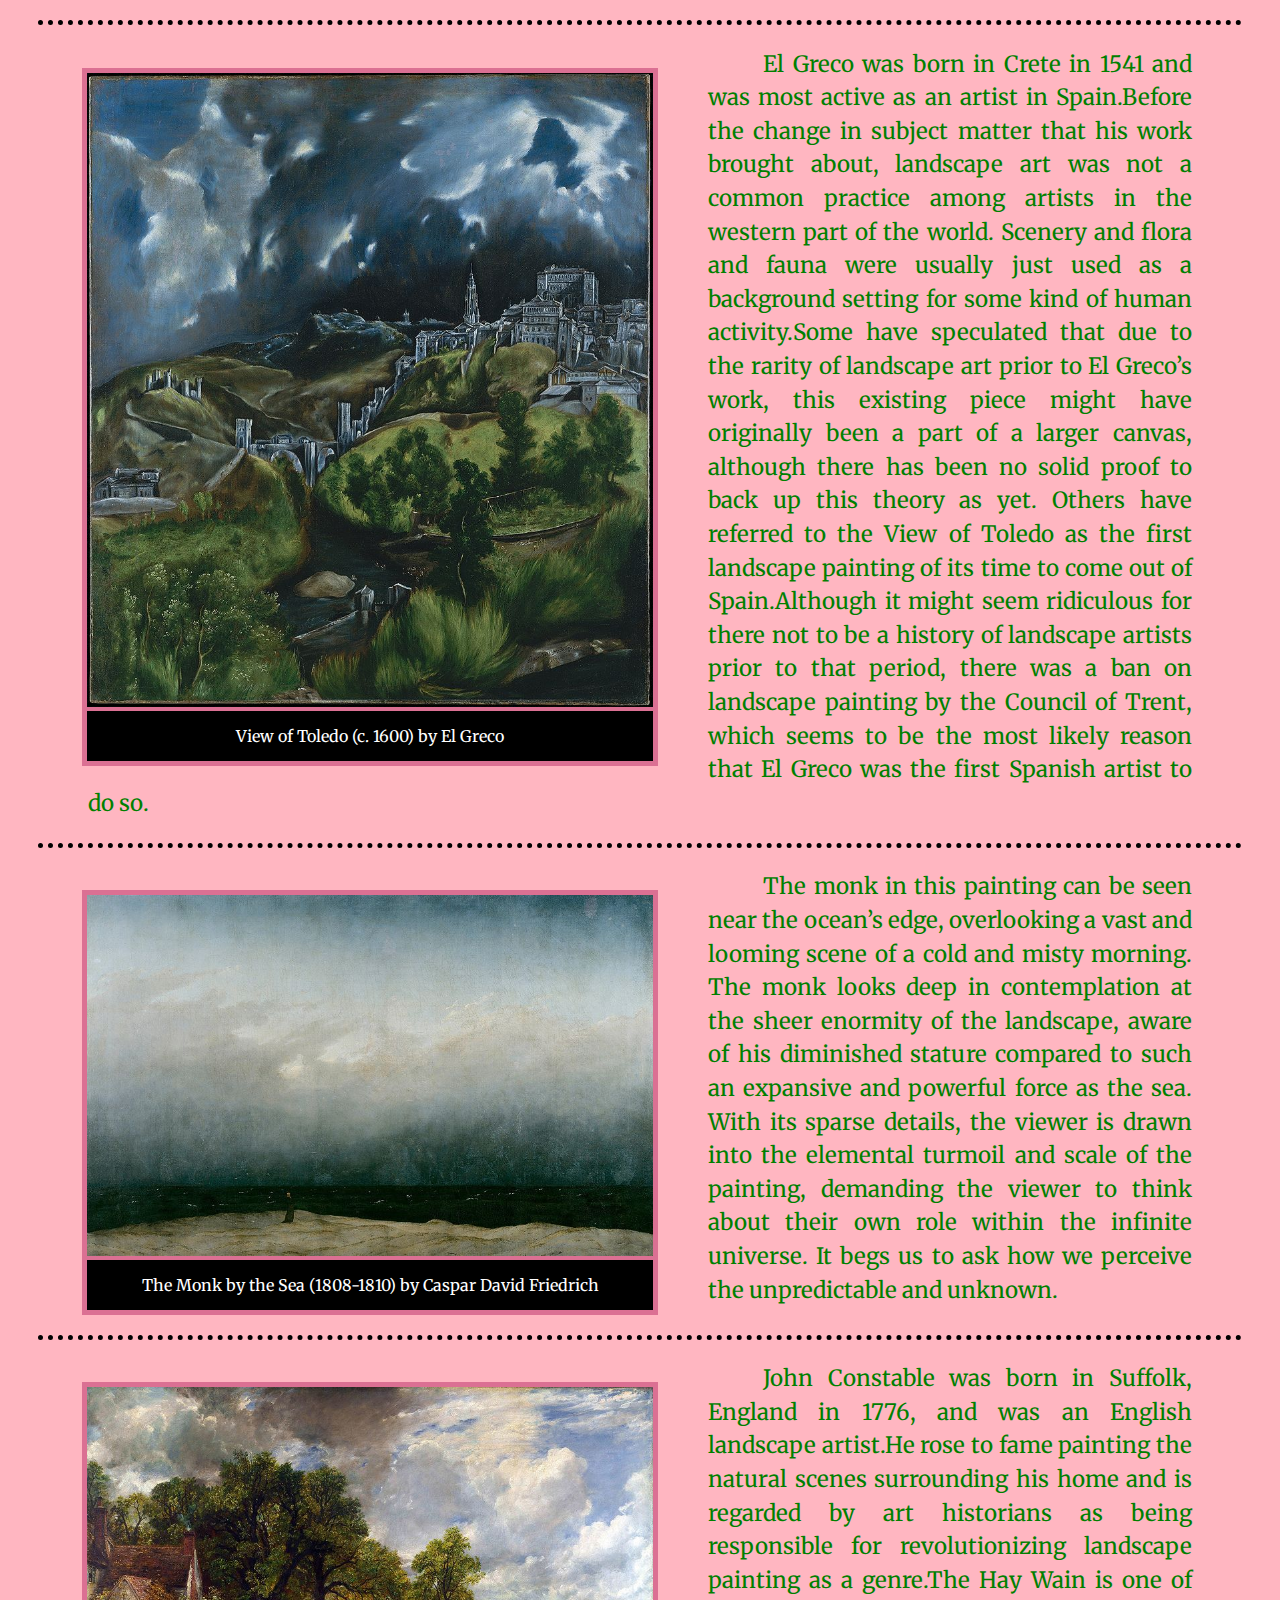
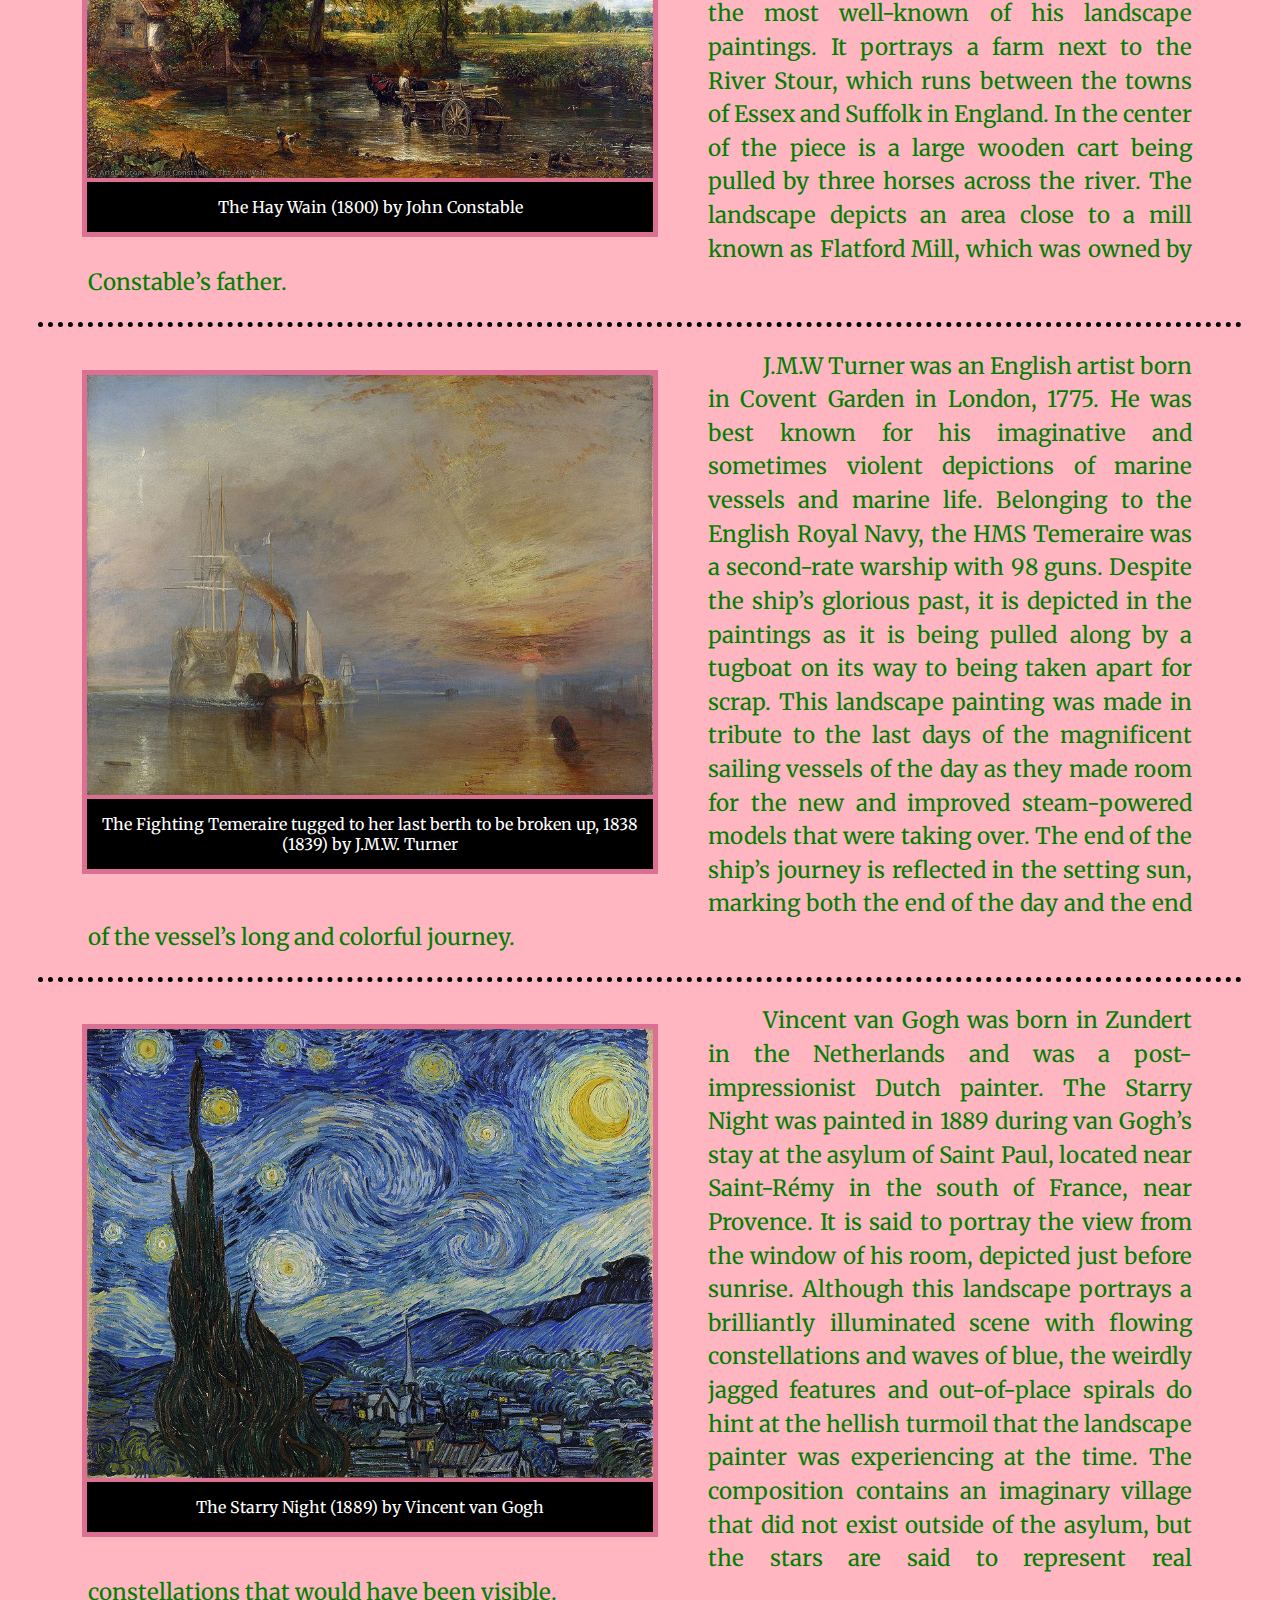
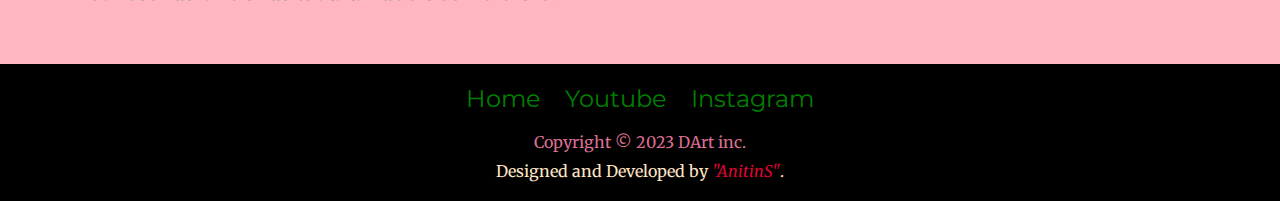
<file: landscapes.html>
<!DOCTYPE html>
<html lang="en">
  <head>
    <meta charset="UTF-8" />
    <meta http-equiv="X-UA-Compatible" content="IE=edge" />
    <meta name="viewport" content="width=device-width, initial-scale=1.0" />
    <title>Landscapes</title>
    <link rel="stylesheet" href="css\styles.css" />
    <link rel="preconnect" href="https://fonts.googleapis.com" />
    <link rel="preconnect" href="https://fonts.gstatic.com" crossorigin />
    <link
      href="https://fonts.googleapis.com/css2?family=Merriweather&family=Montserrat&family=Pacifico&display=swap"
      rel="stylesheet"
    />
  </head>

  <body>
    <script src="https://ajax.googleapis.com/ajax/libs/jquery/3.5.1/jquery.min.js"></script>
    <script src="js/header.js"></script>

    <header id="header">
      <!--header-start-->
      <div class="container">
        <div class="header_left">
          <a class="logo" href="index.html">DArt</a>
        </div>
        <div class="header_right">
          <a href="#!" class="nav_ico">Menu </a>
          <nav class="main_nav">
            <ul>
              <li><a href="index.html">Home</a></li>
              <li><a href="categories.html">Categories</a></li>
              <li><a href="pricing.html">Our Pricing</a></li>
              <li><a href="blog.html">Blog</a></li>
              <li><a href="aboutus.html">About Us</a></li>
              <li><a href="contact.html">Contact Us</a></li>
            </ul>
          </nav>
        </div>
      </div>
    </header>
    <br /><br /><br />
    <!--header-end-->

    <!--........Your Code START.....-->
    <div class="landscapes">
      <h3 class="pricingheadings">Famous Landscape Paintings :-</h3>
      <p style="color: darkcyan; text-align: left">
        Landscapes are the perfect subject matter for artists. The vibrant
        colors and textures of nature offer landscape painters an infinite
        palette of ideas to play with. Art has the ability to transport the
        viewer to another time and place, to not only see the landscapes that
        famous landscape artists saw but to see the world through their eyes and
        their stylistic interpretations of nature.
      </p>
      <p style="color: darkcyan; text-indent: 0; text-align: left">
        Below, we've compiled a list of famous Landscape Paintings.
        <strong>Click</strong> on the images to view fullscreen.
      </p>

      <hr class="hr1" />

      <div class="l1">
        <div class="categoriesl">
          <a
            target="_blank"
            href="categories/landscapes/The Hunters in the Snow.jpg"
          >
            <img
              src="categories/landscapes/The Hunters in the Snow.jpg"
              alt="l1"
            />
          </a>
          <div class="desc">
            The Hunters in the Snow (winter) (1565) by Pieter Bruegel
          </div>
        </div>
        <p>
          The Hunters in the Snow was painted with oil onto a wood panel and was
          completed in 1565. The scene in the painting is set in the dead of
          winter and is part of a series of works that represent various times
          of the year, five of which still remain in existence. In Bruegel’s
          era, each period of the year was visually represented by the work done
          by people during those periods, a tradition from the early Renaissance
          known as Labours of the Months. In this specific painting, we can see
          that it is the winter season and three hunters accompanied by their
          dogs are returning from a hunt. The worn-out look of both dog and
          hunter, as well as the single fox’s body, indicate that it was not a
          particularly successful hunt, symbolic of the struggles of the season.
        </p>
      </div>

      <hr class="hr1" />

      <div class="l2">
        <div class="categoriesl">
          <a
            target="_blank"
            href="categories/landscapes/Entrance to the Grand Canal.jpg"
          >
            <img
              src="categories/landscapes/Entrance to the Grand Canal.jpg"
              alt="l2"
            />
          </a>
          <div class="desc">
            Entrance to the Grand Canal and the Church of La Salute (c. 1730) by
            Giovanni Antonio Canal
          </div>
        </div>
        <p>
          Giovanni Antonio Canal was an Italian landscape artist from Venice.The
          Grand Canal at the Church of La Salute is a prime example of a Veduta,
          which is a style portraying realistic landscape paintings. Despite the
          accurate depiction of topographical elements, the painting still
          manages to portray a feeling of splendor and poetic beauty. The
          translucent light casts a warm glow over the scene, creating a sense
          of a city at work in the later hours of the afternoon. The people of
          Venetian society can be seen carrying out their daily duties;
          merchants mingle with travelers from the East and gondoliers can be
          seen leaving the dock and heading to other parts of the city under a
          pale pink setting sun in the distance.
        </p>
      </div>

      <hr class="hr1" />

      <div class="l3">
        <div class="categoriesl">
          <a target="_blank" href="categories/landscapes/View of Toledo.jpg">
            <img src="categories/landscapes/View of Toledo.jpg" alt="l3" />
          </a>
          <div class="desc">View of Toledo (c. 1600) by El Greco</div>
        </div>
        <p>
          El Greco was born in Crete in 1541 and was most active as an artist in
          Spain.Before the change in subject matter that his work brought about,
          landscape art was not a common practice among artists in the western
          part of the world. Scenery and flora and fauna were usually just used
          as a background setting for some kind of human activity.Some have
          speculated that due to the rarity of landscape art prior to El Greco’s
          work, this existing piece might have originally been a part of a
          larger canvas, although there has been no solid proof to back up this
          theory as yet. Others have referred to the View of Toledo as the first
          landscape painting of its time to come out of Spain.Although it might
          seem ridiculous for there not to be a history of landscape artists
          prior to that period, there was a ban on landscape painting by the
          Council of Trent, which seems to be the most likely reason that El
          Greco was the first Spanish artist to do so.
        </p>
      </div>

      <hr class="hr1" />

      <div class="l4">
        <div class="categoriesl">
          <a
            target="_blank"
            href="categories/landscapes/The Monk by the Sea.jpg"
          >
            <img src="categories/landscapes/The Monk by the Sea.jpg" alt="l4" />
          </a>
          <div class="desc">
            The Monk by the Sea (1808-1810) by Caspar David Friedrich
          </div>
        </div>
        <p>
          The monk in this painting can be seen near the ocean’s edge,
          overlooking a vast and looming scene of a cold and misty morning. The
          monk looks deep in contemplation at the sheer enormity of the
          landscape, aware of his diminished stature compared to such an
          expansive and powerful force as the sea. With its sparse details, the
          viewer is drawn into the elemental turmoil and scale of the painting,
          demanding the viewer to think about their own role within the infinite
          universe. It begs us to ask how we perceive the unpredictable and
          unknown.
        </p>
      </div>

      <hr class="hr1" />

      <div class="l5">
        <div class="categoriesl">
          <a target="_blank" href="categories/landscapes/The Hay Wain.jpg">
            <img src="categories/landscapes/The Hay Wain.jpg" alt="l5" />
          </a>
          <div class="desc">The Hay Wain (1800) by John Constable</div>
        </div>
        <p>
          John Constable was born in Suffolk, England in 1776, and was an
          English landscape artist.He rose to fame painting the natural scenes
          surrounding his home and is regarded by art historians as being
          responsible for revolutionizing landscape painting as a genre.The Hay
          Wain is one of the most well-known of his landscape paintings. It
          portrays a farm next to the River Stour, which runs between the towns
          of Essex and Suffolk in England. In the center of the piece is a large
          wooden cart being pulled by three horses across the river. The
          landscape depicts an area close to a mill known as Flatford Mill,
          which was owned by Constable’s father.
        </p>
      </div>

      <hr class="hr1" />

      <div class="l6">
        <div class="categoriesl">
          <a
            target="_blank"
            href="categories/landscapes/The Fighting Temeraire.jpg"
          >
            <img
              src="categories/landscapes/The Fighting Temeraire.jpg"
              alt="l6"
            />
          </a>
          <div class="desc">
            The Fighting Temeraire tugged to her last berth to be broken up,
            1838 (1839) by J.M.W. Turner
          </div>
        </div>
        <p>
          J.M.W Turner was an English artist born in Covent Garden in London,
          1775. He was best known for his imaginative and sometimes violent
          depictions of marine vessels and marine life. Belonging to the English
          Royal Navy, the HMS Temeraire was a second-rate warship with 98 guns.
          Despite the ship’s glorious past, it is depicted in the paintings as
          it is being pulled along by a tugboat on its way to being taken apart
          for scrap. This landscape painting was made in tribute to the last
          days of the magnificent sailing vessels of the day as they made room
          for the new and improved steam-powered models that were taking over.
          The end of the ship’s journey is reflected in the setting sun, marking
          both the end of the day and the end of the vessel’s long and colorful
          journey.
        </p>
      </div>

      <hr class="hr1" />

      <div class="l7">
        <div class="categoriesl">
          <a target="_blank" href="categories/landscapes/The Starry Night.jpg">
            <img src="categories/landscapes/The Starry Night.jpg" alt="l7" />
          </a>
          <div class="desc">The Starry Night (1889) by Vincent van Gogh</div>
        </div>
        <p>
          Vincent van Gogh was born in Zundert in the Netherlands and was a
          post-impressionist Dutch painter. The Starry Night was painted in 1889
          during van Gogh’s stay at the asylum of Saint Paul, located near
          Saint-Rémy in the south of France, near Provence. It is said to
          portray the view from the window of his room, depicted just before
          sunrise. Although this landscape portrays a brilliantly illuminated
          scene with flowing constellations and waves of blue, the weirdly
          jagged features and out-of-place spirals do hint at the hellish
          turmoil that the landscape painter was experiencing at the time. The
          composition contains an imaginary village that did not exist outside
          of the asylum, but the stars are said to represent real constellations
          that would have been visible.
        </p>
      </div>
    </div>
    <!--........Your Code END.......-->

    <!--     footer code start   -->

    <div class="footer">
      <a target="_self" class="footer-link" href="index.html">Home</a>

      <a
        target="_blank"
        rel="noreferrer"
        class="footer-link"
        href="https://youtube.com/@dheerajbajwan"
        >Youtube</a
      >
      <a
        target="_blank"
        rel="noreferrer"
        class="footer-link"
        href="https://instagram.com/dheeraj_art004?igshid=ZDdkNTZiNTM="
        >Instagram</a
      >
      <p class="copyrp">
        <a class="copyrp" id="copyr" href="copyr.html"
          >Copyright © 2023 DArt inc.</a
        >
      </p>

      <p class="copyrp" style="color: bisque; margin-top: 0.4rem">
        Designed and Developed by <em style="color: #e00337">"AnitinS"</em>.
      </p>
    </div>

    <!--     footer code end   -->
  </body>
</html>
</file>
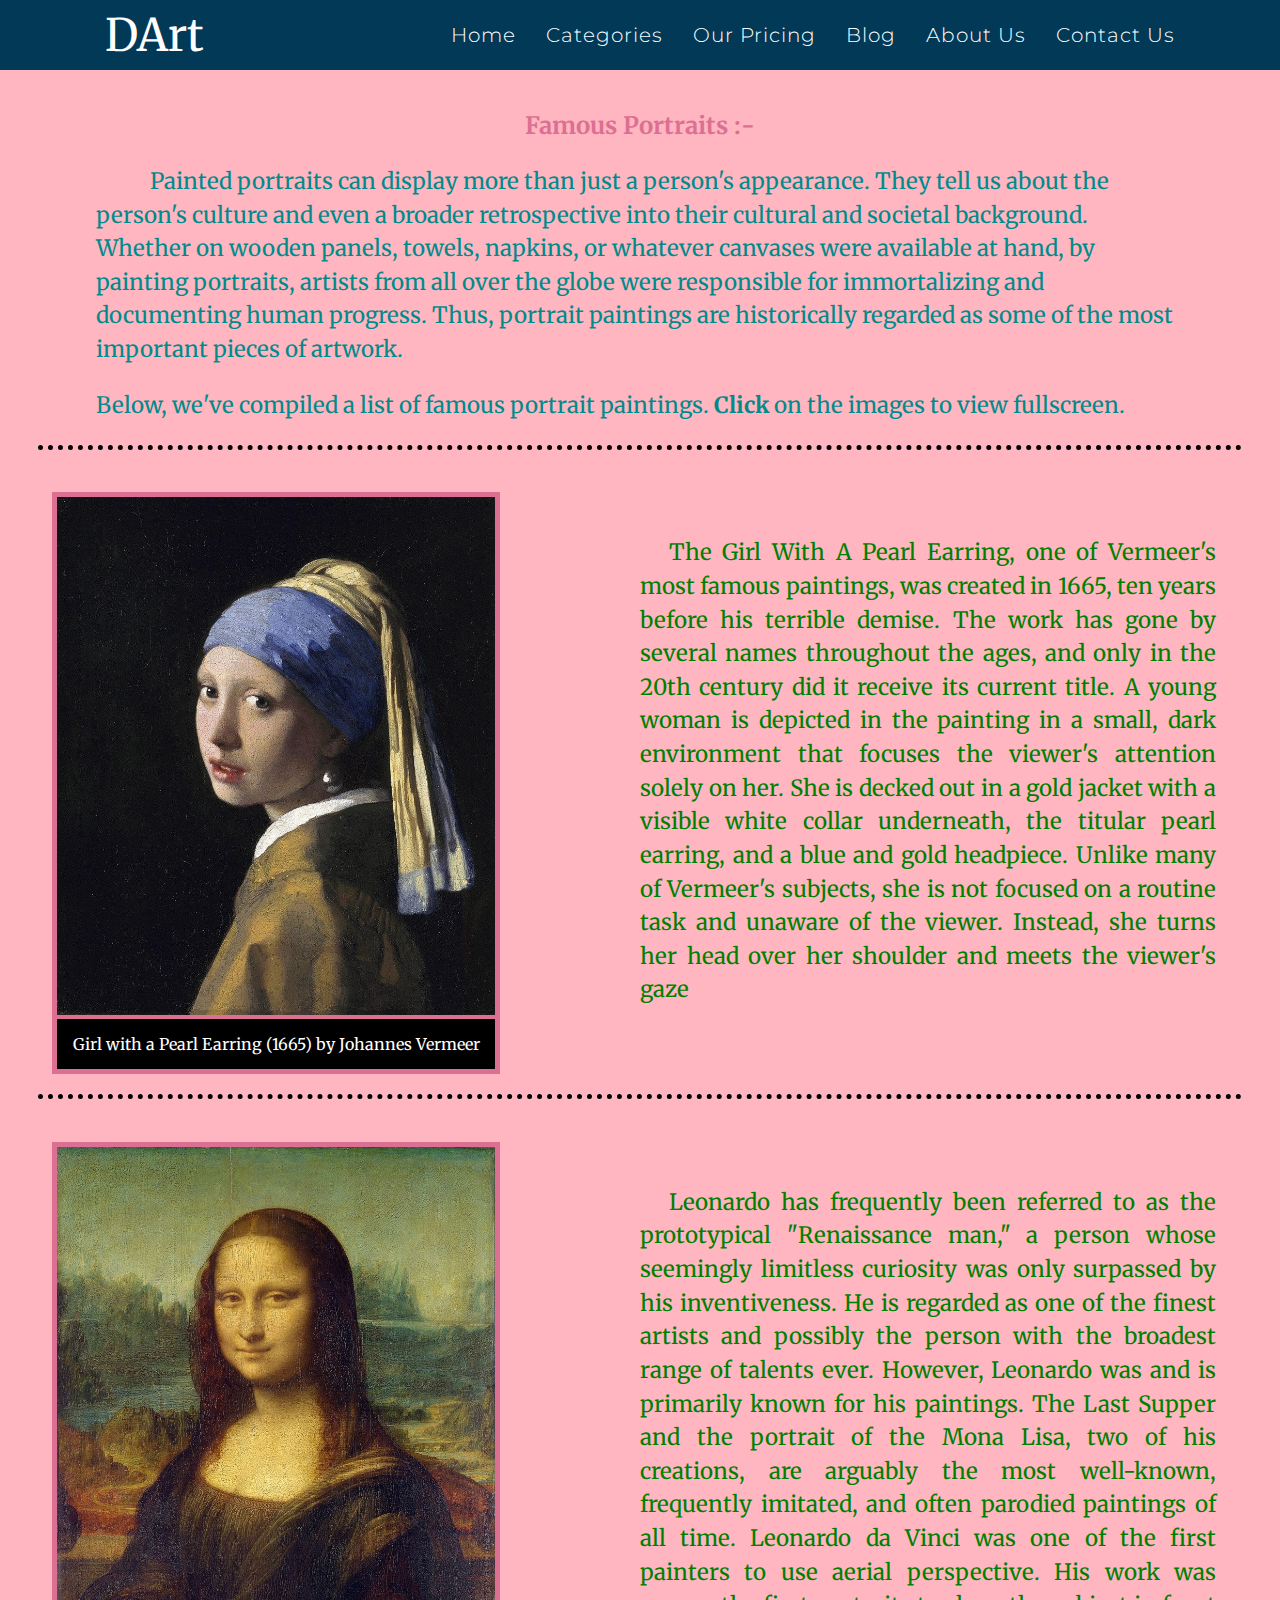
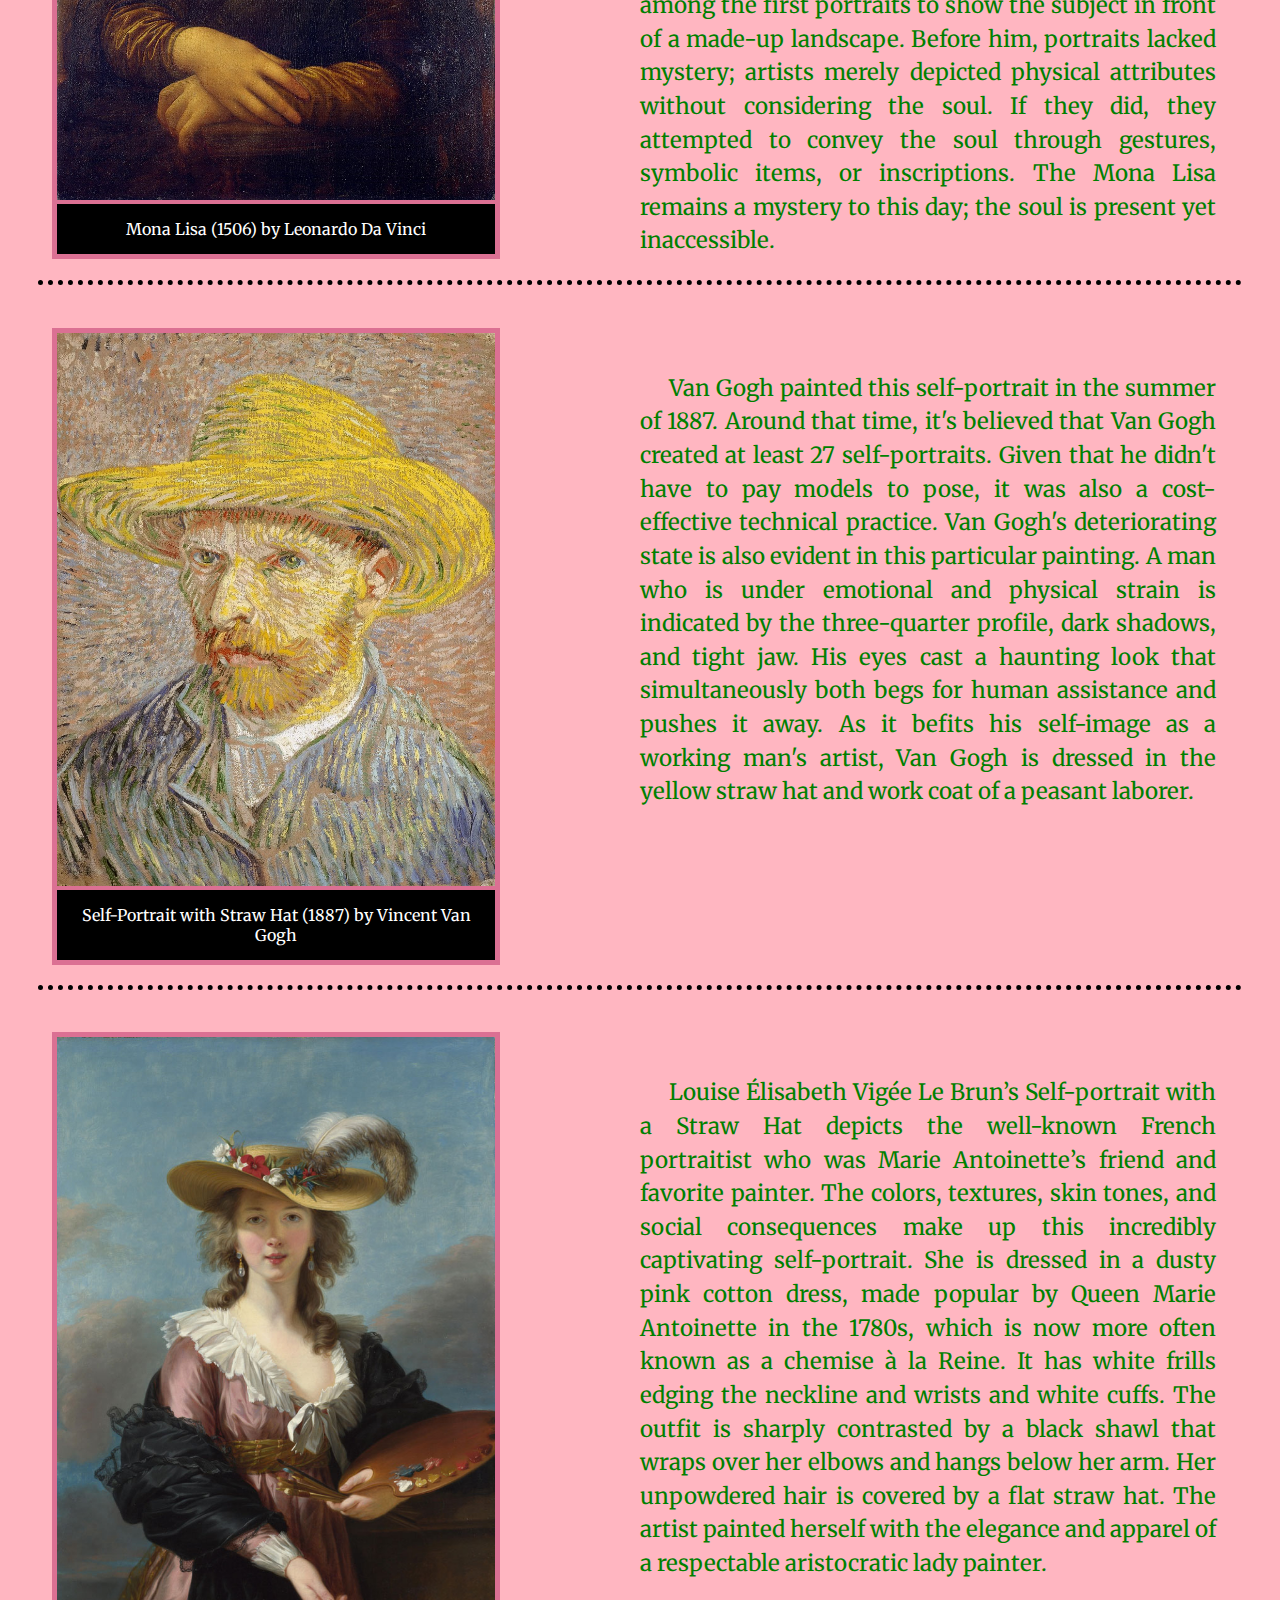
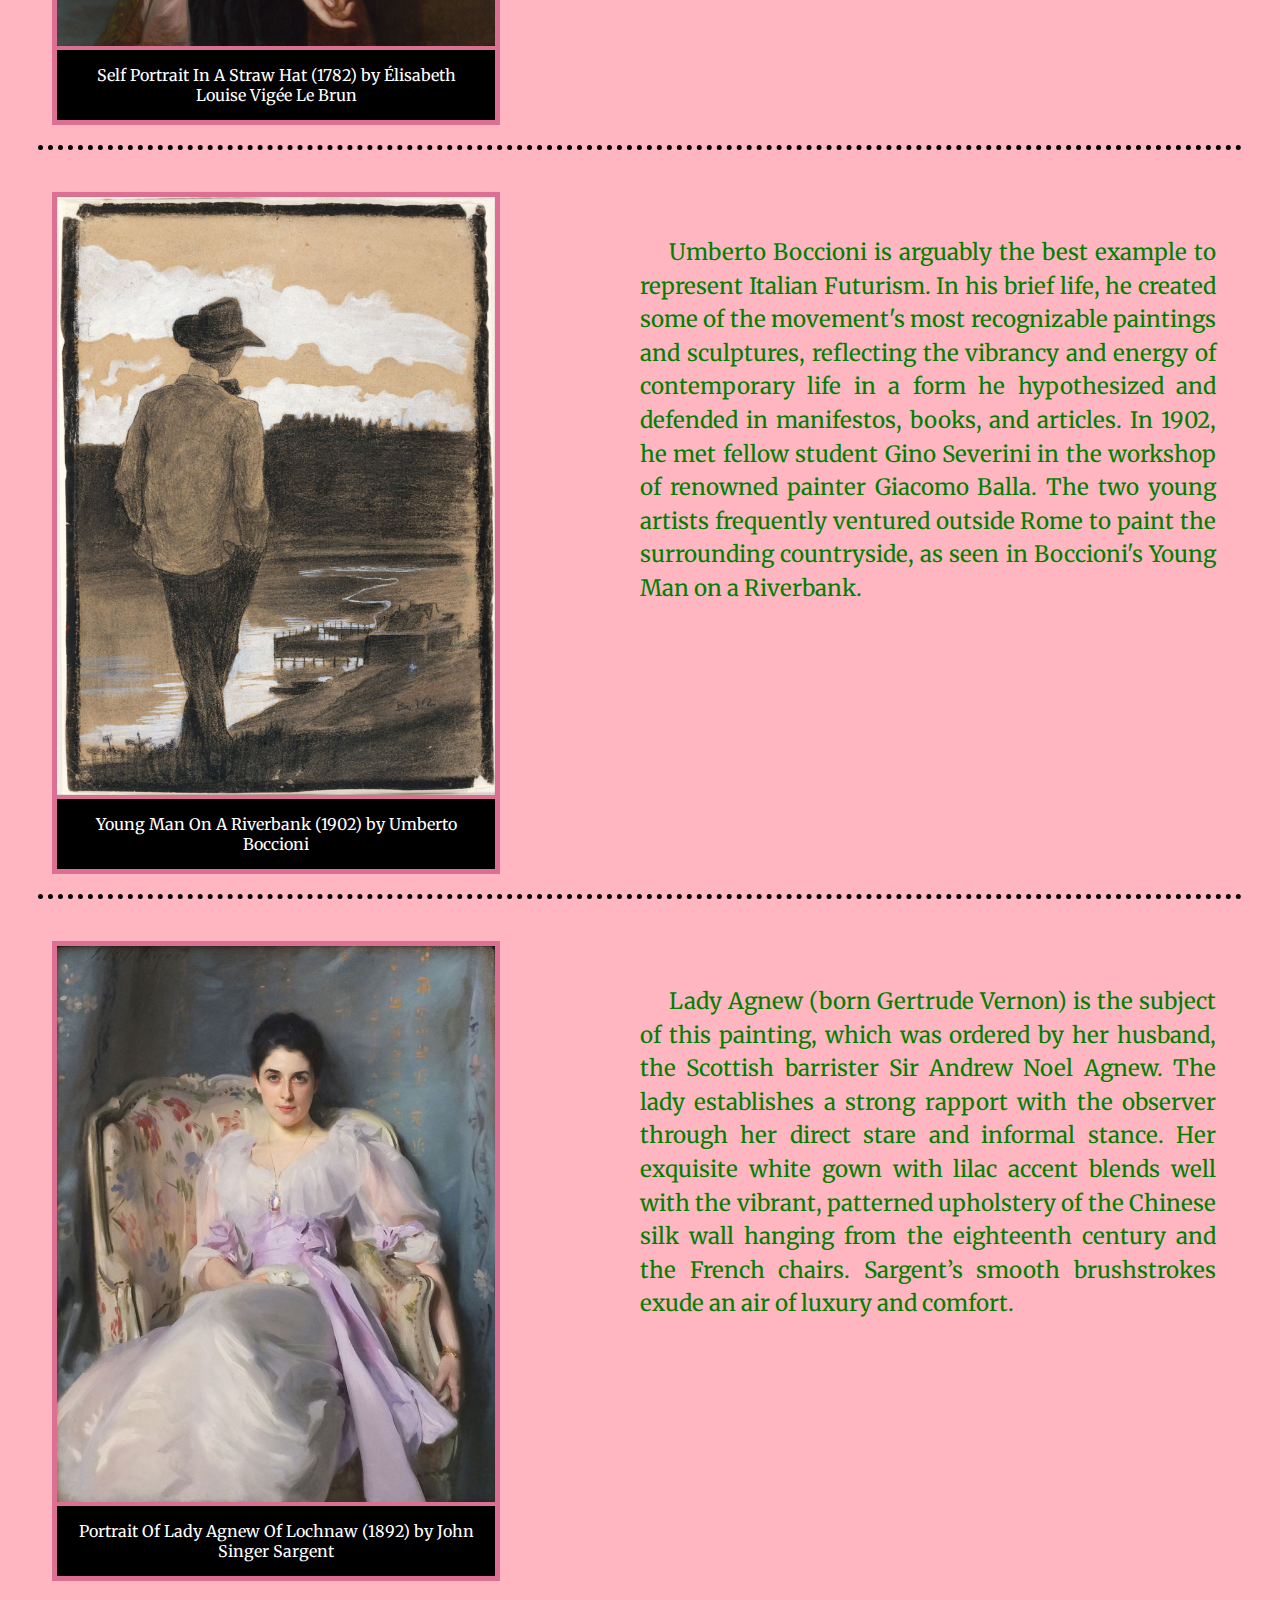
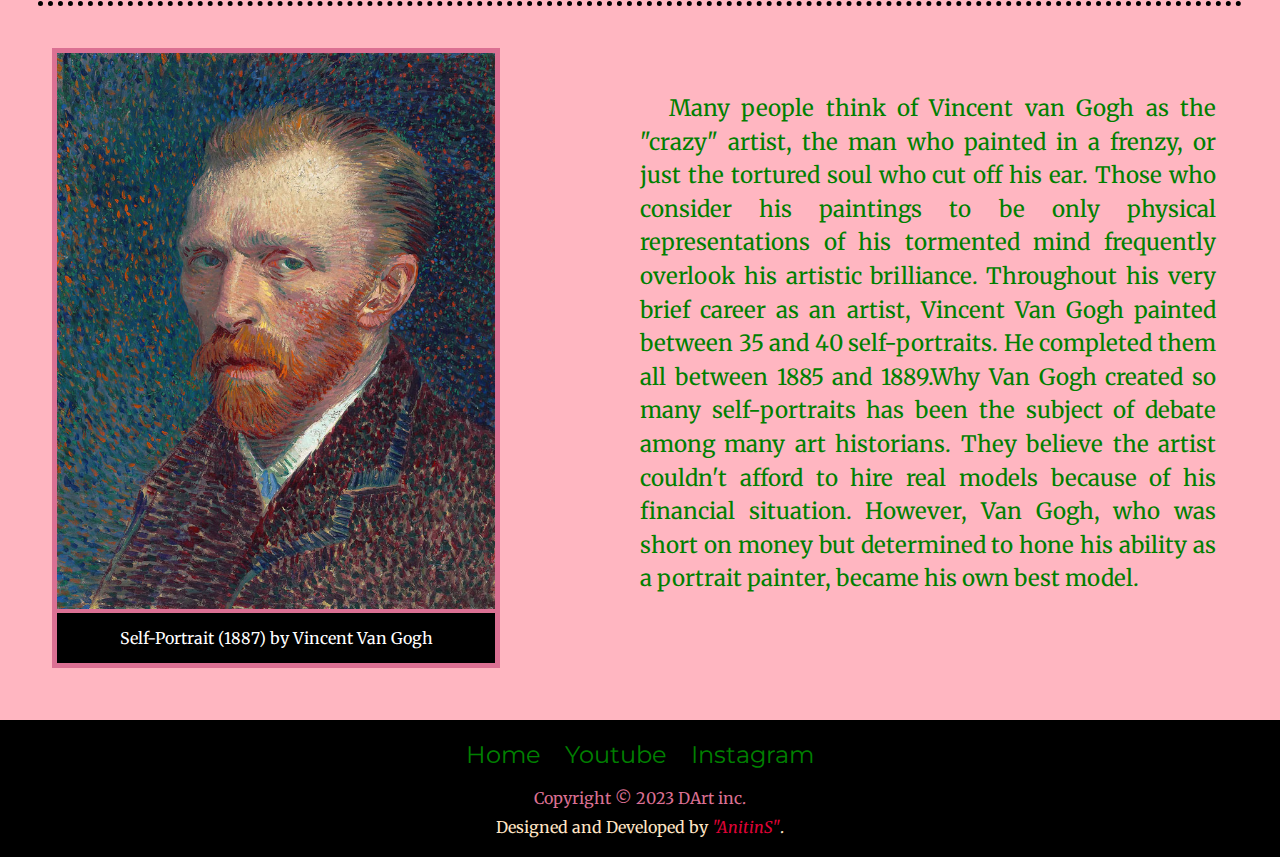
<file: portraits.html>
<!DOCTYPE html>
<html lang="en">
  <head>
    <meta charset="UTF-8" />
    <meta http-equiv="X-UA-Compatible" content="IE=edge" />
    <meta name="viewport" content="width=device-width, initial-scale=1.0" />
    <title>Portraits</title>
    <link rel="stylesheet" href="css\styles.css" />
    <link rel="preconnect" href="https://fonts.googleapis.com" />
    <link rel="preconnect" href="https://fonts.gstatic.com" crossorigin />
    <link
      href="https://fonts.googleapis.com/css2?family=Merriweather&family=Montserrat&family=Pacifico&display=swap"
      rel="stylesheet"
    />
  </head>

  <body>
    <script src="https://ajax.googleapis.com/ajax/libs/jquery/3.5.1/jquery.min.js"></script>
    <script src="js/header.js"></script>

    <header id="header">
      <!--header-start-->
      <div class="container">
        <div class="header_left">
          <a class="logo" href="index.html">DArt</a>
        </div>
        <div class="header_right">
          <a href="#!" class="nav_ico">Menu </a>
          <nav class="main_nav">
            <ul>
              <li><a href="index.html">Home</a></li>
              <li><a href="categories.html">Categories</a></li>
              <li><a href="pricing.html">Our Pricing</a></li>
              <li><a href="blog.html">Blog</a></li>
              <li><a href="aboutus.html">About Us</a></li>
              <li><a href="contact.html">Contact Us</a></li>
            </ul>
          </nav>
        </div>
      </div>
    </header>
    <br /><br /><br />
    <!--header-end-->

    <!--........Your Code START.....-->
    <div class="portraits">
      <h3 class="pricingheadings">Famous Portraits :-</h3>
      <p class="portheadpara">
        Painted portraits can display more than just a person's appearance. They
        tell us about the person's culture and even a broader retrospective into
        their cultural and societal background. Whether on wooden panels,
        towels, napkins, or whatever canvases were available at hand, by
        painting portraits, artists from all over the globe were responsible for
        immortalizing and documenting human progress. Thus, portrait paintings
        are historically regarded as some of the most important pieces of
        artwork.
      </p>
      <p class="portheadpara" style="text-indent: 0">
        Below, we've compiled a list of famous portrait paintings.
        <strong>Click</strong> on the images to view fullscreen.
      </p>

      <hr class="hr1" />

      <div class="l1">
        <div class="categoriesp">
          <a
            target="_blank"
            href="categories/portraits/Girl with a Pearl Earring.jpg"
          >
            <img
              src="categories/portraits/Girl with a Pearl Earring.jpg"
              alt="l1"
            />
          </a>
          <div class="desc">
            Girl with a Pearl Earring (1665) by Johannes Vermeer
          </div>
        </div>
        <p class="portbodypara">
          The Girl With A Pearl Earring, one of Vermeer's most famous paintings,
          was created in 1665, ten years before his terrible demise. The work
          has gone by several names throughout the ages, and only in the 20th
          century did it receive its current title. A young woman is depicted in
          the painting in a small, dark environment that focuses the viewer's
          attention solely on her. She is decked out in a gold jacket with a
          visible white collar underneath, the titular pearl earring, and a blue
          and gold headpiece. Unlike many of Vermeer's subjects, she is not
          focused on a routine task and unaware of the viewer. Instead, she
          turns her head over her shoulder and meets the viewer's gaze
        </p>
      </div>

      <hr class="hr1" />

      <div class="l2">
        <div class="categoriesp">
          <a target="_blank" href="categories/portraits/Mona Lisa.jpg">
            <img src="categories/portraits/Mona Lisa.jpg" alt="l2" />
          </a>
          <div class="desc">Mona Lisa (1506) by Leonardo Da Vinci</div>
        </div>
        <p class="portbodypara">
          Leonardo has frequently been referred to as the prototypical
          "Renaissance man," a person whose seemingly limitless curiosity was
          only surpassed by his inventiveness. He is regarded as one of the
          finest artists and possibly the person with the broadest range of
          talents ever. However, Leonardo was and is primarily known for his
          paintings. The Last Supper and the portrait of the Mona Lisa, two of
          his creations, are arguably the most well-known, frequently imitated,
          and often parodied paintings of all time. Leonardo da Vinci was one of
          the first painters to use aerial perspective. His work was among the
          first portraits to show the subject in front of a made-up landscape.
          Before him, portraits lacked mystery; artists merely depicted physical
          attributes without considering the soul. If they did, they attempted
          to convey the soul through gestures, symbolic items, or inscriptions.
          The Mona Lisa remains a mystery to this day; the soul is present yet
          inaccessible.
        </p>
      </div>

      <hr class="hr1" />

      <div class="l3">
        <div class="categoriesp">
          <a
            target="_blank"
            href="categories/portraits/Self-Portrait with Straw Hat.jpg"
          >
            <img
              src="categories/portraits/Self-Portrait with Straw Hat.jpg"
              alt="l3"
            />
          </a>
          <div class="desc">
            Self-Portrait with Straw Hat (1887) by Vincent Van Gogh
          </div>
        </div>
        <p class="portbodypara">
          Van Gogh painted this self-portrait in the summer of 1887. Around that
          time, it's believed that Van Gogh created at least 27 self-portraits.
          Given that he didn't have to pay models to pose, it was also a
          cost-effective technical practice. Van Gogh's deteriorating state is
          also evident in this particular painting. A man who is under emotional
          and physical strain is indicated by the three-quarter profile, dark
          shadows, and tight jaw. His eyes cast a haunting look that
          simultaneously both begs for human assistance and pushes it away. As
          it befits his self-image as a working man's artist, Van Gogh is
          dressed in the yellow straw hat and work coat of a peasant laborer.
        </p>
      </div>

      <hr class="hr1" />

      <div class="l4">
        <div class="categoriesp">
          <a
            target="_blank"
            href="categories/portraits/Self Portrait In A Straw Hat.jpg"
          >
            <img
              src="categories/portraits/Self Portrait In A Straw Hat.jpg"
              alt="l4"
            />
          </a>
          <div class="desc">
            Self Portrait In A Straw Hat (1782) by Élisabeth Louise Vigée Le
            Brun
          </div>
        </div>
        <p class="portbodypara">
          Louise Élisabeth Vigée Le Brun’s Self-portrait with a Straw Hat
          depicts the well-known French portraitist who was Marie Antoinette’s
          friend and favorite painter. The colors, textures, skin tones, and
          social consequences make up this incredibly captivating self-portrait.
          She is dressed in a dusty pink cotton dress, made popular by Queen
          Marie Antoinette in the 1780s, which is now more often known as a
          chemise à la Reine. It has white frills edging the neckline and wrists
          and white cuffs. The outfit is sharply contrasted by a black shawl
          that wraps over her elbows and hangs below her arm. Her unpowdered
          hair is covered by a flat straw hat. The artist painted herself with
          the elegance and apparel of a respectable aristocratic lady painter.
        </p>
      </div>

      <hr class="hr1" />

      <div class="l5">
        <div class="categoriesp">
          <a
            target="_blank"
            href="categories/portraits/Young Man On A Riverbank.jpg"
          >
            <img
              src="categories/portraits/Young Man On A Riverbank.jpg"
              alt="l5"
            />
          </a>
          <div class="desc">
            Young Man On A Riverbank (1902) by Umberto Boccioni
          </div>
        </div>
        <p class="portbodypara">
          Umberto Boccioni is arguably the best example to represent Italian
          Futurism. In his brief life, he created some of the movement's most
          recognizable paintings and sculptures, reflecting the vibrancy and
          energy of contemporary life in a form he hypothesized and defended in
          manifestos, books, and articles. In 1902, he met fellow student Gino
          Severini in the workshop of renowned painter Giacomo Balla. The two
          young artists frequently ventured outside Rome to paint the
          surrounding countryside, as seen in Boccioni's Young Man on a
          Riverbank.
        </p>
      </div>

      <hr class="hr1" />

      <div class="l6">
        <div class="categoriesp">
          <a
            target="_blank"
            href="categories/portraits/Portrait Of Lady Agnew Of Lochnaw.jpg"
          >
            <img
              src="categories/portraits/Portrait Of Lady Agnew Of Lochnaw.jpg"
              alt="l6"
            />
          </a>
          <div class="desc">
            Portrait Of Lady Agnew Of Lochnaw (1892) by John Singer Sargent
          </div>
        </div>
        <p class="portbodypara">
          Lady Agnew (born Gertrude Vernon) is the subject of this painting,
          which was ordered by her husband, the Scottish barrister Sir Andrew
          Noel Agnew. The lady establishes a strong rapport with the observer
          through her direct stare and informal stance. Her exquisite white gown
          with lilac accent blends well with the vibrant, patterned upholstery
          of the Chinese silk wall hanging from the eighteenth century and the
          French chairs. Sargent’s smooth brushstrokes exude an air of luxury
          and comfort.
        </p>
      </div>

      <hr class="hr1" />

      <div class="l7">
        <div class="categoriesp">
          <a target="_blank" href="categories/portraits/Self-Portrait.jpg">
            <img src="categories/portraits/Self-Portrait.jpg" alt="l7" />
          </a>
          <div class="desc">Self-Portrait (1887) by Vincent Van Gogh</div>
        </div>
        <p class="portbodypara">
          Many people think of Vincent van Gogh as the "crazy" artist, the man
          who painted in a frenzy, or just the tortured soul who cut off his
          ear. Those who consider his paintings to be only physical
          representations of his tormented mind frequently overlook his artistic
          brilliance. Throughout his very brief career as an artist, Vincent Van
          Gogh painted between 35 and 40 self-portraits. He completed them all
          between 1885 and 1889.Why Van Gogh created so many self-portraits has
          been the subject of debate among many art historians. They believe the
          artist couldn't afford to hire real models because of his financial
          situation. However, Van Gogh, who was short on money but determined to
          hone his ability as a portrait painter, became his own best model.
        </p>
      </div>
    </div>
    <!--........Your Code END.......-->

    <!--     footer code start   -->

    <div class="footer">
      <a target="_self" class="footer-link" href="index.html">Home</a>

      <a
        target="_blank"
        rel="noreferrer"
        class="footer-link"
        href="https://youtube.com/@dheerajbajwan"
        >Youtube</a
      >
      <a
        target="_blank"
        rel="noreferrer"
        class="footer-link"
        href="https://instagram.com/dheeraj_art004?igshid=ZDdkNTZiNTM="
        >Instagram</a
      >
      <p class="copyrp">
        <a class="copyrp" id="copyr" href="copyr.html"
          >Copyright © 2023 DArt inc.</a
        >
      </p>

      <p class="copyrp" style="color: bisque; margin-top: 0.4rem">
        Designed and Developed by <em style="color: #e00337">"AnitinS"</em>.
      </p>
    </div>

    <!--     footer code end   -->
  </body>
</html>
</file>
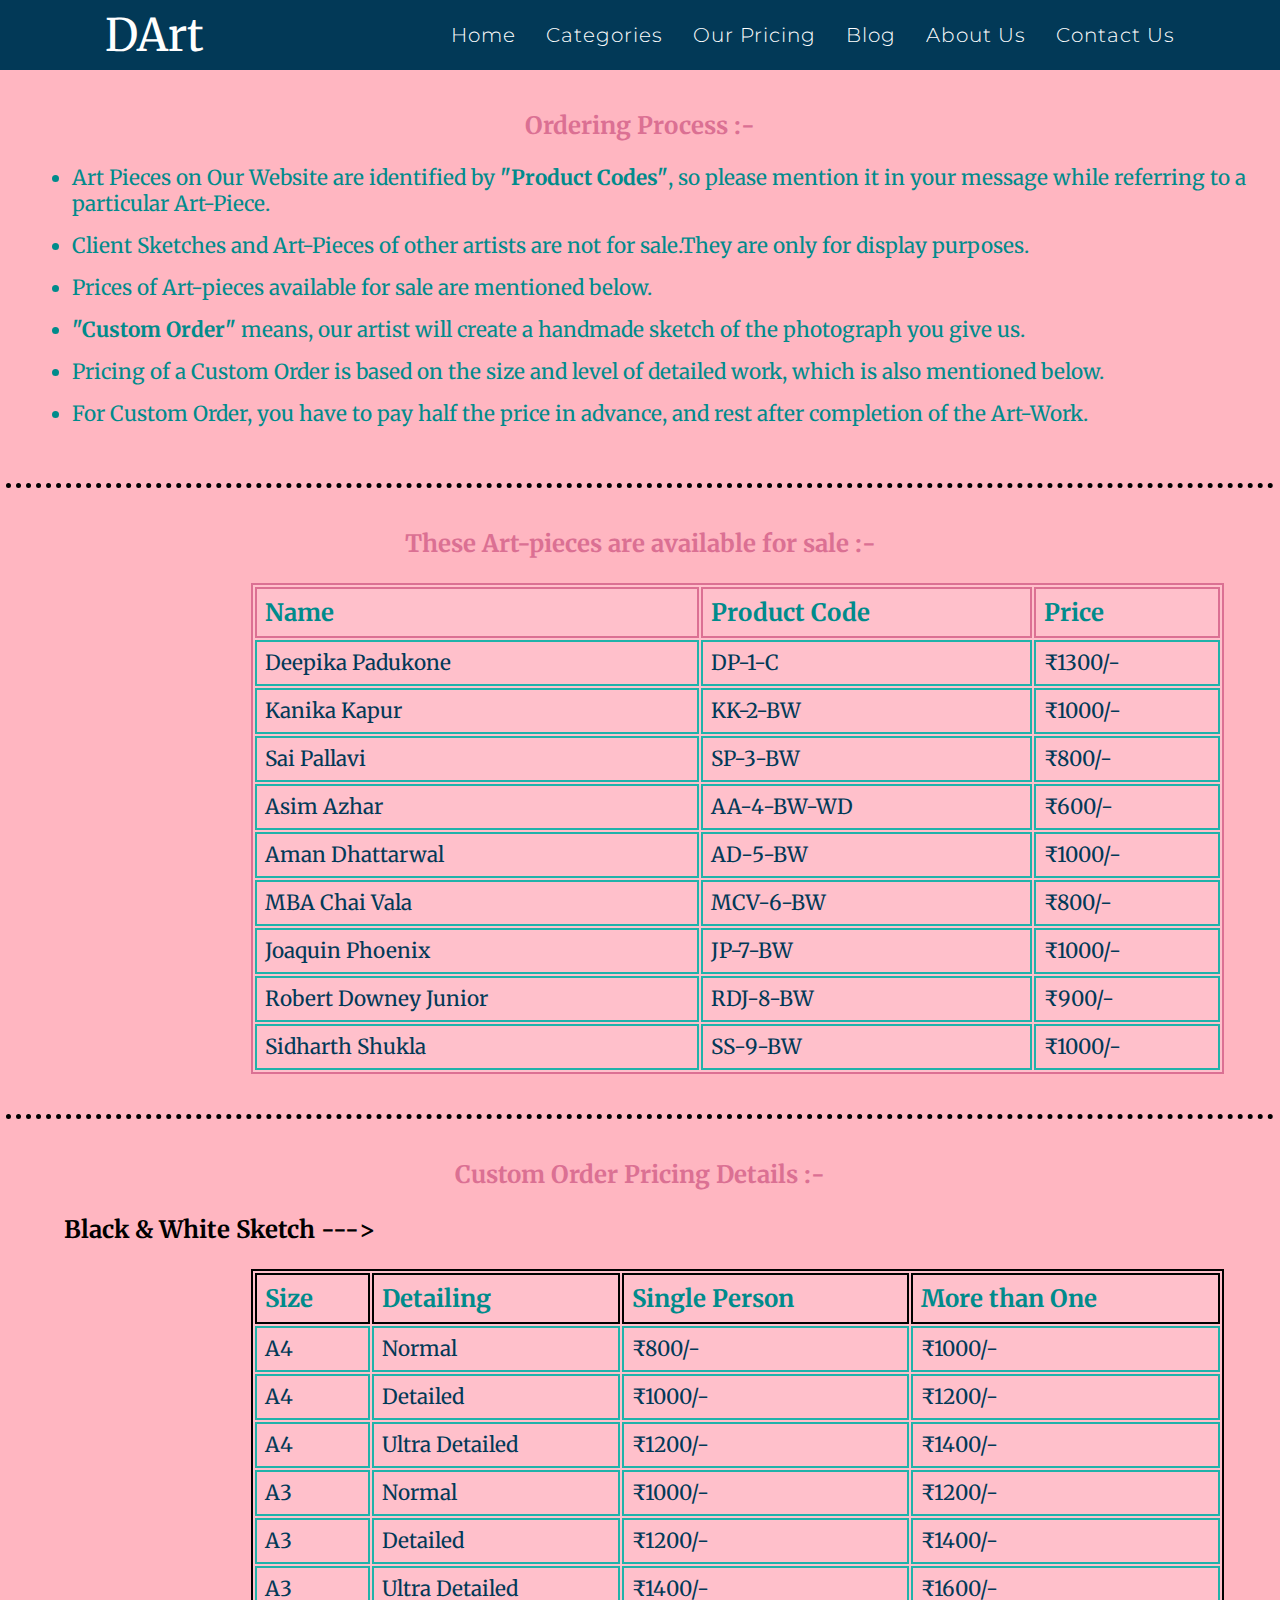
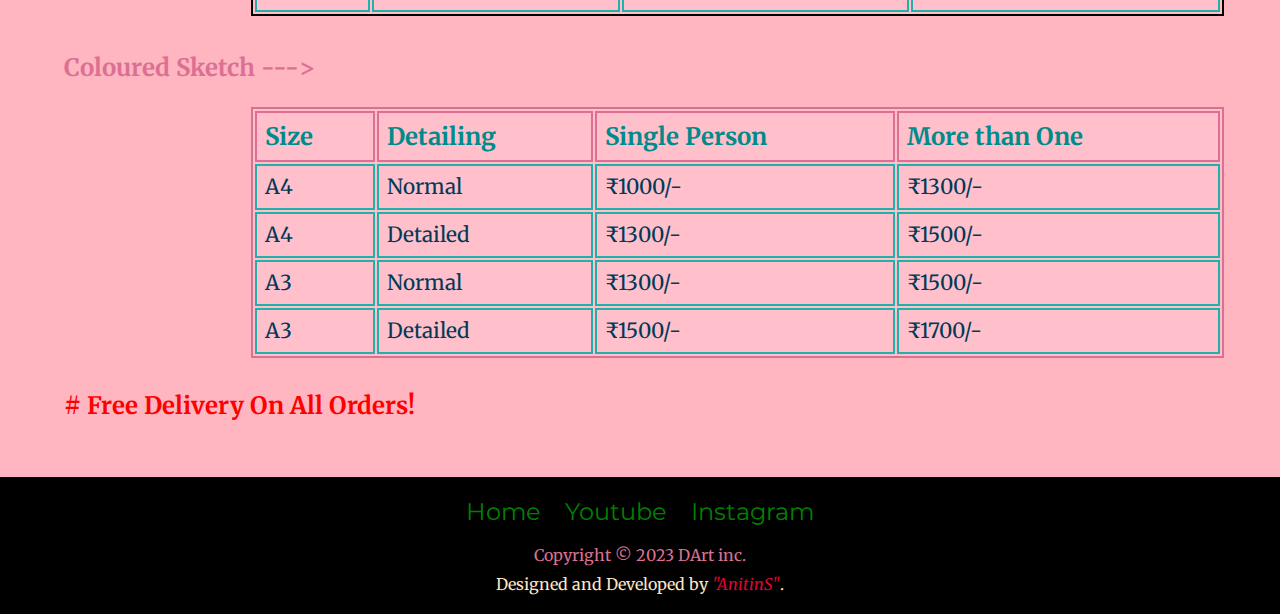
<file: pricing.html>
<!DOCTYPE html>
<html lang="en">
  <head>
    <meta charset="UTF-8" />
    <meta http-equiv="X-UA-Compatible" content="IE=edge" />
    <meta name="viewport" content="width=device-width, initial-scale=1.0" />
    <title>Pricing</title>
    <link rel="stylesheet" href="css/styles.css" />
    <link rel="preconnect" href="https://fonts.googleapis.com" />
    <link rel="preconnect" href="https://fonts.gstatic.com" crossorigin />
    <link
      href="https://fonts.googleapis.com/css2?family=Merriweather&family=Montserrat&family=Pacifico&display=swap"
      rel="stylesheet"
    />
  </head>

  <body>
    <script src="https://ajax.googleapis.com/ajax/libs/jquery/3.5.1/jquery.min.js"></script>
    <script src="js/header.js"></script>

    <header id="header">
      <!--header-start-->
      <div class="container">
        <div class="header_left">
          <a class="logo" href="index.html">DArt</a>
        </div>
        <div class="header_right">
          <a href="#!" class="nav_ico">Menu </a>
          <nav class="main_nav">
            <ul>
              <li><a href="index.html">Home</a></li>
              <li><a href="categories.html">Categories</a></li>
              <li><a href="pricing.html">Our Pricing</a></li>
              <li><a href="blog.html">Blog</a></li>
              <li><a href="aboutus.html">About Us</a></li>
              <li><a href="contact.html">Contact Us</a></li>
            </ul>
          </nav>
        </div>
      </div>
    </header>
    <br /><br /><br />
    <!--header-end-->

    <!--........Your Code START.....-->

    <div class="pricingtop">
      <h3 class="pricingheadings">Ordering Process :-</h3>
      <div class="list1">
        <ul>
          <li>
            Art Pieces on Our Website are identified by
            <strong>"Product Codes"</strong>, so please mention it in your
            message while referring to a particular Art-Piece.
          </li>
          <li>
            Client Sketches and Art-Pieces of other artists are not for
            sale.They are only for display purposes.
          </li>
          <li>Prices of Art-pieces available for sale are mentioned below.</li>
          <li>
            <strong>"Custom Order"</strong> means, our artist will create a
            handmade sketch of the photograph you give us.
          </li>
          <li>
            Pricing of a Custom Order is based on the size and level of detailed
            work, which is also mentioned below.
          </li>
          <li>
            For Custom Order, you have to pay half the price in advance, and
            rest after completion of the Art-Work.
          </li>
        </ul>
      </div>
    </div>

    <hr class="hr1" />

    <div class="pricingmiddle">
      <h3 class="pricingheadings">
        These Art-pieces are available for sale :-
      </h3>

      <table class="pricetable">
        <tr>
          <th>Name</th>
          <th>Product Code</th>
          <th>Price</th>
        </tr>
        <tr>
          <td>Deepika Padukone</td>
          <td>DP-1-C</td>
          <td>₹1300/-</td>
        </tr>
        <tr>
          <td>Kanika Kapur</td>
          <td>KK-2-BW</td>
          <td>₹1000/-</td>
        </tr>
        <tr>
          <td>Sai Pallavi</td>
          <td>SP-3-BW</td>
          <td>₹800/-</td>
        </tr>
        <tr>
          <td>Asim Azhar</td>
          <td>AA-4-BW-WD</td>
          <td>₹600/-</td>
        </tr>
        <tr>
          <td>Aman Dhattarwal</td>
          <td>AD-5-BW</td>
          <td>₹1000/-</td>
        </tr>
        <tr>
          <td>MBA Chai Vala</td>
          <td>MCV-6-BW</td>
          <td>₹800/-</td>
        </tr>
        <tr>
          <td>Joaquin Phoenix</td>
          <td>JP-7-BW</td>
          <td>₹1000/-</td>
        </tr>
        <tr>
          <td>Robert Downey Junior</td>
          <td>RDJ-8-BW</td>
          <td>₹900/-</td>
        </tr>
        <tr>
          <td>Sidharth Shukla</td>
          <td>SS-9-BW</td>
          <td>₹1000/-</td>
        </tr>
      </table>
    </div>

    <hr class="hr1" />

    <div class="pricingbottom">
      <h3 class="pricingheadings">Custom Order Pricing Details :-</h3>

      <h3
        class="pricingheadings"
        style="text-align: left; color: black; margin-left: 2rem"
      >
        Black & White Sketch --->
      </h3>
      <table class="pricetablebw">
        <tr>
          <th>Size</th>
          <th>Detailing</th>
          <th>Single Person</th>
          <th>More than One</th>
        </tr>
        <tr>
          <td>A4</td>
          <td>Normal</td>
          <td>₹800/-</td>
          <td>₹1000/-</td>
        </tr>
        <tr>
          <td>A4</td>
          <td>Detailed</td>
          <td>₹1000/-</td>
          <td>₹1200/-</td>
        </tr>
        <tr>
          <td>A4</td>
          <td>Ultra Detailed</td>
          <td>₹1200/-</td>
          <td>₹1400/-</td>
        </tr>

        <tr>
          <td>A3</td>
          <td>Normal</td>
          <td>₹1000/-</td>
          <td>₹1200/-</td>
        </tr>
        <tr>
          <td>A3</td>
          <td>Detailed</td>
          <td>₹1200/-</td>
          <td>₹1400/-</td>
        </tr>
        <tr>
          <td>A3</td>
          <td>Ultra Detailed</td>
          <td>₹1400/-</td>
          <td>₹1600/-</td>
        </tr>
      </table>
      <br /><br />
      <h3 class="pricingheadings" style="text-align: left; margin-left: 2rem">
        Coloured Sketch --->
      </h3>
      <table class="pricetable">
        <tr>
          <th>Size</th>
          <th>Detailing</th>
          <th>Single Person</th>
          <th>More than One</th>
        </tr>
        <tr>
          <td>A4</td>
          <td>Normal</td>
          <td>₹1000/-</td>
          <td>₹1300/-</td>
        </tr>
        <tr>
          <td>A4</td>
          <td>Detailed</td>
          <td>₹1300/-</td>
          <td>₹1500/-</td>
        </tr>

        <tr>
          <td>A3</td>
          <td>Normal</td>
          <td>₹1300/-</td>
          <td>₹1500/-</td>
        </tr>
        <tr>
          <td>A3</td>
          <td>Detailed</td>
          <td>₹1500/-</td>
          <td>₹1700/-</td>
        </tr>
      </table>
      <h3
        class="pricingheadings"
        style="
          text-align: left;
          margin-left: 2rem;
          color: red;
          margin-top: 2rem;
        "
      >
        # Free Delivery On All Orders!
      </h3>
    </div>

    <!--........Your Code END.......-->

    <!--     footer code start   -->

    <div class="footer">
      <a target="_self" class="footer-link" href="index.html">Home</a>

      <a
        target="_blank"
        rel="noreferrer"
        class="footer-link"
        href="https://youtube.com/@dheerajbajwan"
        >Youtube</a
      >
      <a
        target="_blank"
        rel="noreferrer"
        class="footer-link"
        href="https://instagram.com/dheeraj_art004?igshid=ZDdkNTZiNTM="
        >Instagram</a
      >
      <p class="copyrp">
        <a class="copyrp" id="copyr" href="copyr.html"
          >Copyright © 2023 DArt inc.</a
        >
      </p>

      <p class="copyrp" style="color: bisque; margin-top: 0.4rem">
        Designed and Developed by <em style="color: #e00337">"AnitinS"</em>.
      </p>
    </div>

    <!--     footer code end   -->
  </body>
</html>
</file>
<file: css/styles.css>
*,
*:after,
*:before {
  box-sizing: border-box;
}

a {
  text-decoration: none;
}

#header {
  padding: 7px 10px;
  display: flex;
  align-items: center;
  justify-content: space-between;
  background: #023957;
  position: fixed;
  left: 0;
  top: 0;
  width: 100%;
}

.header_right {
  font-family: "Montserrat", sans-serif;
}

.container {
  max-width: 1100px;
  width: 100%;
  margin: 0 auto;
  padding: 0 15px;
  display: flex;
  align-items: center;
  justify-content: space-between;
}
.logo {
  font-size: 2.8rem;
  color: white;
  font-family: "Merriweather", serif;
}
.nav_ico {
  display: block;
  padding: 4px 7px;
  color: white;
  border: 2px solid white;
  cursor: pointer;
}
.nav_ico:hover {
  background: white;
  color: black;
}
.main_nav {
  float: right;
}
.main_nav ul {
  margin: 0;
  padding: 0px;
  list-style: none;
}
.main_nav ul li {
  float: left;
  margin: 0 0 0 30px;
  position: relative;
  font-size: 20px;
  letter-spacing: 1px;
  font-weight: 300;
  overflow: hidden;
}
.main_nav ul li a {
  color: white;
  display: block;
  line-height: 1.4;
  text-decoration: none;
}
.main_nav ul li a:before {
  content: "";
  position: absolute;
  left: 100%;
  top: 0;
  height: 2px;
  width: 100%;
  background: palevioletred;
  transition: all 0.3s ease-in-out;
}
.main_nav ul li a:after {
  content: "";
  position: absolute;
  right: 100%;
  bottom: 0;
  height: 2px;
  width: 100%;
  background: palevioletred;
  transition: all 0.3s ease-in-out;
}
.main_nav ul li:hover a:before {
  left: 0;
}
.main_nav ul li:hover a:after {
  right: 0;
}

/*This Media Query use for iPad Portrait View*/
@media only screen and (min-width: 768px) and (max-width: 991px) {
  .main_nav ul li {
    margin: 0 0 0 15px;
    font-size: 16px;
  }
}

@media screen and (min-width: 768px) {
  .nav_ico {
    display: none;
  }
}
/*This Media Query use for Mobile View*/
@media screen and (max-width: 767px) {
  .nav_ico {
    display: block;
    position: relative;
    z-index: 10;
  }
  .main_nav {
    position: fixed;
    left: 0;
    top: 70px;
    padding: 0;
    background: #032c43;
    z-index: 5;
    height: calc(100vh - 74px);
    width: calc(100% - 80px);
    transition: all 0.3s ease-out;
    transform: translateX(-100%);
  }
  .main_nav ul li {
    float: none;
    margin: 0 !important;
    padding: 0 !important;
    border-bottom: 1px solid;
    text-align: center;
  }
  .main_nav ul li a {
    display: block;
    color: #fff;
    padding: 15px;
  }
  .main_nav:after {
    content: "";
    position: absolute;
    left: 100%;
    top: 0;
    height: 100%;
    width: 0;
    background: rgba(0, 0, 0, 0.7);
  }
  .main_nav.active {
    transform: translateX(0%);
  }
  .main_nav.active:after {
    width: 1000%;
  }
}

/*.......Other Code START.....*/

body {
  background-color: lightpink;
  margin: 0;
}

.mainindexheading {
  color: palevioletred;
  font-family: "Pacifico", cursive;
  font-size: 3rem;
  line-height: 0.5;
}

h1 {
  color: palevioletred;
  font-family: "Merriweather", serif;
  padding-left: 2rem;
  padding-top: 0.8rem;
}

h3 {
  color: palevioletred;
  font-family: "Merriweather", serif;
}

.indexpara {
  color: #11999e;
  font-family: "Merriweather", serif;
  font-weight: bold;
  font-size: 1.4rem;
}

.div1 {
  text-align: center;
  margin-top: 4rem;
  margin-bottom: 0rem;
  padding-left: 2rem;
  padding-right: 2rem;
  overflow: hidden;
}

.hr1 {
  width: 99%;
  border-style: dotted;
  border-color: black;
  border-width: 5px 0px 0px 0px;
}

/*.......Other Code END.....*/

/*........footer code START........*/

.footer {
  width: 100%;
  padding-block: 20px 20px;
  background-color: black;
  text-align: center;
  overflow: hidden;
  display: block;
  margin: 0px;
}

.footer-link {
  color: green;
  padding-left: 10px;
  padding-right: 10px;
  font-size: 1.5rem;
  font-family: "Montserrat", sans-serif;
  text-decoration: none;
}

.footer-link:hover {
  color: #eaf6f6;
}

.copyrp {
  color: palevioletred;
  font-size: 1rem;
  padding-top: 3px;
  margin-bottom: 0px;
  font-family: "Merriweather", serif;
}

#copyr:hover {
  color: yellow;
}

/*........footer code END.....*/

/*..........for gallery START.*/

div.div2 h3.pricingheadings {
  text-align: left;
  margin-left: 3rem;
  margin-bottom: 1rem;
  font-size: xx-large;
}

div.div3 h3.pricingheadings {
  text-align: left;
  margin-left: 3rem;
  margin-bottom: 1rem;
  font-size: xx-large;
}

div.gallery {
  margin: 20px;
  border: 5px solid palevioletred;
  width: 14rem;
  display: inline-block;
  background-color: palevioletred;
}

div.gallery:hover {
  border: 5px solid black;
}

div.gallery img {
  width: 100%;
  height: 100%;
}

div.desc {
  padding: 15px;
  text-align: center;
  font-family: "Merriweather", serif;
  color: white;
  background-color: black;
}

.div2 {
  display: block;
  overflow: hidden;
}

/*..........for gallery END.*/

/*.....for wide gallery......START...*/

div.gallerywide {
  margin: 20px;
  border: 5px solid palevioletred;
  width: 26rem;
  display: inline-block;
  background-color: palevioletred;
}

div.gallerywide:hover {
  border: 5px solid black;
}

div.gallerywide img {
  width: 100%;
  height: 100%;
}

/*.....for wide gallery......END.....*/

/*   for contact.html page   START    */
h3.contactpageheading {
  font-size: 1.8rem;
}

.contactlist {
  font-family: "Merriweather", serif;
  font-size: 1.4rem;
  color: darkcyan;
}

.address {
  padding-left: 100px;
  margin-top: 0px;
  color: green;
  font-weight: normal;
  font-size: 1.2rem;
}

.contactform {
  font-family: "Merriweather", serif;
  font-size: 1.4rem;
  color: darkcyan;
}

.con1 {
  padding: 2rem 2rem 0.3rem 2rem;
}

.con2 {
  padding: 0rem 2rem 3rem 2rem;
}

#text,
#n,
#e {
  border: solid 2px palevioletred;
  padding: 3px;
}

#text {
  margin-left: 11rem;
  margin-top: 0.6rem;
}

#submit {
  border: solid 2px palevioletred;
  font-family: "Merriweather", serif;
  font-size: medium;
  font-weight: bold;
  padding: 2px;
  margin-left: 8rem;
}

#submit:hover {
  color: white;
  background-color: black;
}
/*   for contact.html page   END    */

/*   For about.html page.....START....*/

div.top {
  margin-block-end: 1rem;
  margin-block-start: 5rem;
}

.abpara {
  color: darkcyan;
  font-family: "Merriweather", serif;
  font-weight: normal;
  font-size: 1.4rem;
  text-align: left;
  padding-left: 3.5rem;
  padding-right: 3.5rem;
  line-height: 1.5;
  text-indent: 5%;
}

p.abpara a:link {
  color: violet;
  font-weight: bold;
}

p.abpara a:hover {
  color: black;
}

.middle {
  display: block;
  overflow: hidden;
}

div.profile {
  margin: 30px;
  border: 4px solid black;
  width: 18rem;
  display: inline-block;
  background-color: black;
}

div#dhpro {
  margin-left: 125px;
  width: 18rem;
}

div.profile img {
  width: 100%;
  height: 100%;
}

/*   For about.html page.....END....*/

/*....For pricing.html page .....START*/

div.pricingtop {
  padding: 2rem;
}

h3.pricingheadings {
  text-align: center;
  font-size: 1.5rem;
}

div.list1 li {
  font-family: "Merriweather", serif;
  font-size: 1.3rem;
  color: darkcyan;
  margin-top: 1rem;
  margin-bottom: 1rem;
}

/*........Middle div START.....*/

div.pricingmiddle {
  padding: 2rem;
}

div.pricingmiddle h3.pricingheadings {
  margin-top: 0px;
}

table.pricetable {
  margin-left: auto;
  margin-right: 2%;
  width: 80%;
  text-align: left;
  border: solid palevioletred 2px;
  background-color: pink;
}

table.pricetable th {
  font-family: "Merriweather", serif;
  font-size: 1.5rem;
  color: darkcyan;
  padding: 0.5rem;
  padding-right: 1rem;
  border: solid palevioletred 2px;
}

table.pricetable td {
  font-family: "Merriweather", serif;
  font-size: 1.3rem;
  color: #023957;
  padding: 0.5rem;
  padding-right: 1rem;
  border: solid lightseagreen 2px;
}

/*....Bottom div START.......*/

div.pricingbottom {
  padding: 2rem;
}

div.pricingbottom h3.pricingheadings {
  margin-top: 0px;
}

/*....Only for bw table...*/

table.pricetablebw {
  margin-left: auto;
  margin-right: 2%;

  width: 80%;
  text-align: left;
  border: solid black 2px;
  background-color: pink;
}

table.pricetablebw th {
  font-family: "Merriweather", serif;
  font-size: 1.5rem;
  color: darkcyan;
  padding: 0.5rem;
  padding-right: 1rem;
  border: solid black 2px;
}

table.pricetablebw td {
  font-family: "Merriweather", serif;
  font-size: 1.3rem;
  color: #023957;
  padding: 0.5rem;
  padding-right: 1rem;
  border: solid lightseagreen 2px;
}

/*....For pricing.html page .....END..*/

/*....For Categories.html page....START..*/

div.cattop {
  margin-top: 2.2rem;
  margin-bottom: 4.5rem;
  overflow: hidden;
}

div.categories {
  margin: 20px 50px;

  border: 5px solid palevioletred;
  width: 38rem;
  display: inline-block;
  background-color: palevioletred;
}

div.categories:hover {
  border: 5px solid black;
}

div.categories img {
  width: 100%;
  height: 100%;
}

/*....For Categories.html page....END....*/

/*....For Landscapes.html page...START...*/
div.landscapes {
  padding: 2rem;
  overflow: hidden;
}

div.landscapes p {
  color: green;
  font-family: "Merriweather", serif;
  font-weight: normal;
  font-size: 1.4rem;
  text-align: justify;
  padding-left: 3.5rem;
  padding-right: 3.5rem;
  line-height: 1.5;
  text-indent: 5%;
}

div.categoriesl {
  margin: 20px 50px;
  border: 5px solid palevioletred;
  background-color: palevioletred;
  float: left;
  width: 36rem;
}

div.categoriesl:hover {
  border: 5px solid black;
}

div.categoriesl img {
  width: 100%;
  height: 100%;
}

/*....For Landscapes.html page...END...*/

/*....For Portraits.html page....START.*/

div.portraits {
  padding: 2rem;
  overflow: hidden;
}

p.portheadpara {
  color: darkcyan;
  font-family: "Merriweather", serif;
  font-weight: normal;
  font-size: 1.4rem;
  text-align: left;
  margin-left: 2rem;
  margin-right: 2rem;
  padding-left: 2rem;
  padding-right: 2rem;
  line-height: 1.5;
  text-indent: 5%;
}

p.portbodypara {
  color: green;
  font-family: "Merriweather", serif;
  font-weight: normal;
  font-size: 1.4rem;
  text-align: justify;
  padding-top: 4rem;
  padding-left: 38rem;
  padding-right: 2rem;
  line-height: 1.5;
  text-indent: 5%;
}

div.categoriesp {
  margin: 20px 20px;
  border: 5px solid palevioletred;
  background-color: palevioletred;
  float: left;
  width: 28rem;
}

div.categoriesp:hover {
  border: 5px solid black;
}

div.categoriesp img {
  width: 100%;
  height: 100%;
}

/*....For Portraits.html page....END...*/

/*....For Copyright.html page....START..*/
#copyrpara {
  color: darkcyan;
}

.copyrtm {
  text-indent: 0%;
}

#hey {
  color: red;
}
/*....For Copyright.html page....END....*/

/*....For Blog.html...page......START..*/

.n1 {
  padding: 0rem 2rem 0rem 2rem;
}

div.n1 h1 {
  padding-left: 0rem;
}

.blogmainpara {
  font-family: "Merriweather", serif;
  color: #0a4d68;
  text-align: justify;
  font-size: 1.7rem;
  text-indent: 3rem;
  line-height: 1.3;
}

ul.xyz {
  font-family: "Montserrat", sans-serif;
  color: darkcyan;
  font-size: 2rem;
  font-style: italic;
  border: solid black 3px;
  padding: 2rem 2rem 2rem 3rem;
}

ul.xyz h5 {
  color: black;
  margin-top: 0rem;
  margin-bottom: 1.4rem;
  font-style: normal;
}

/*....For Blog.html...page......END...*/
</file>
